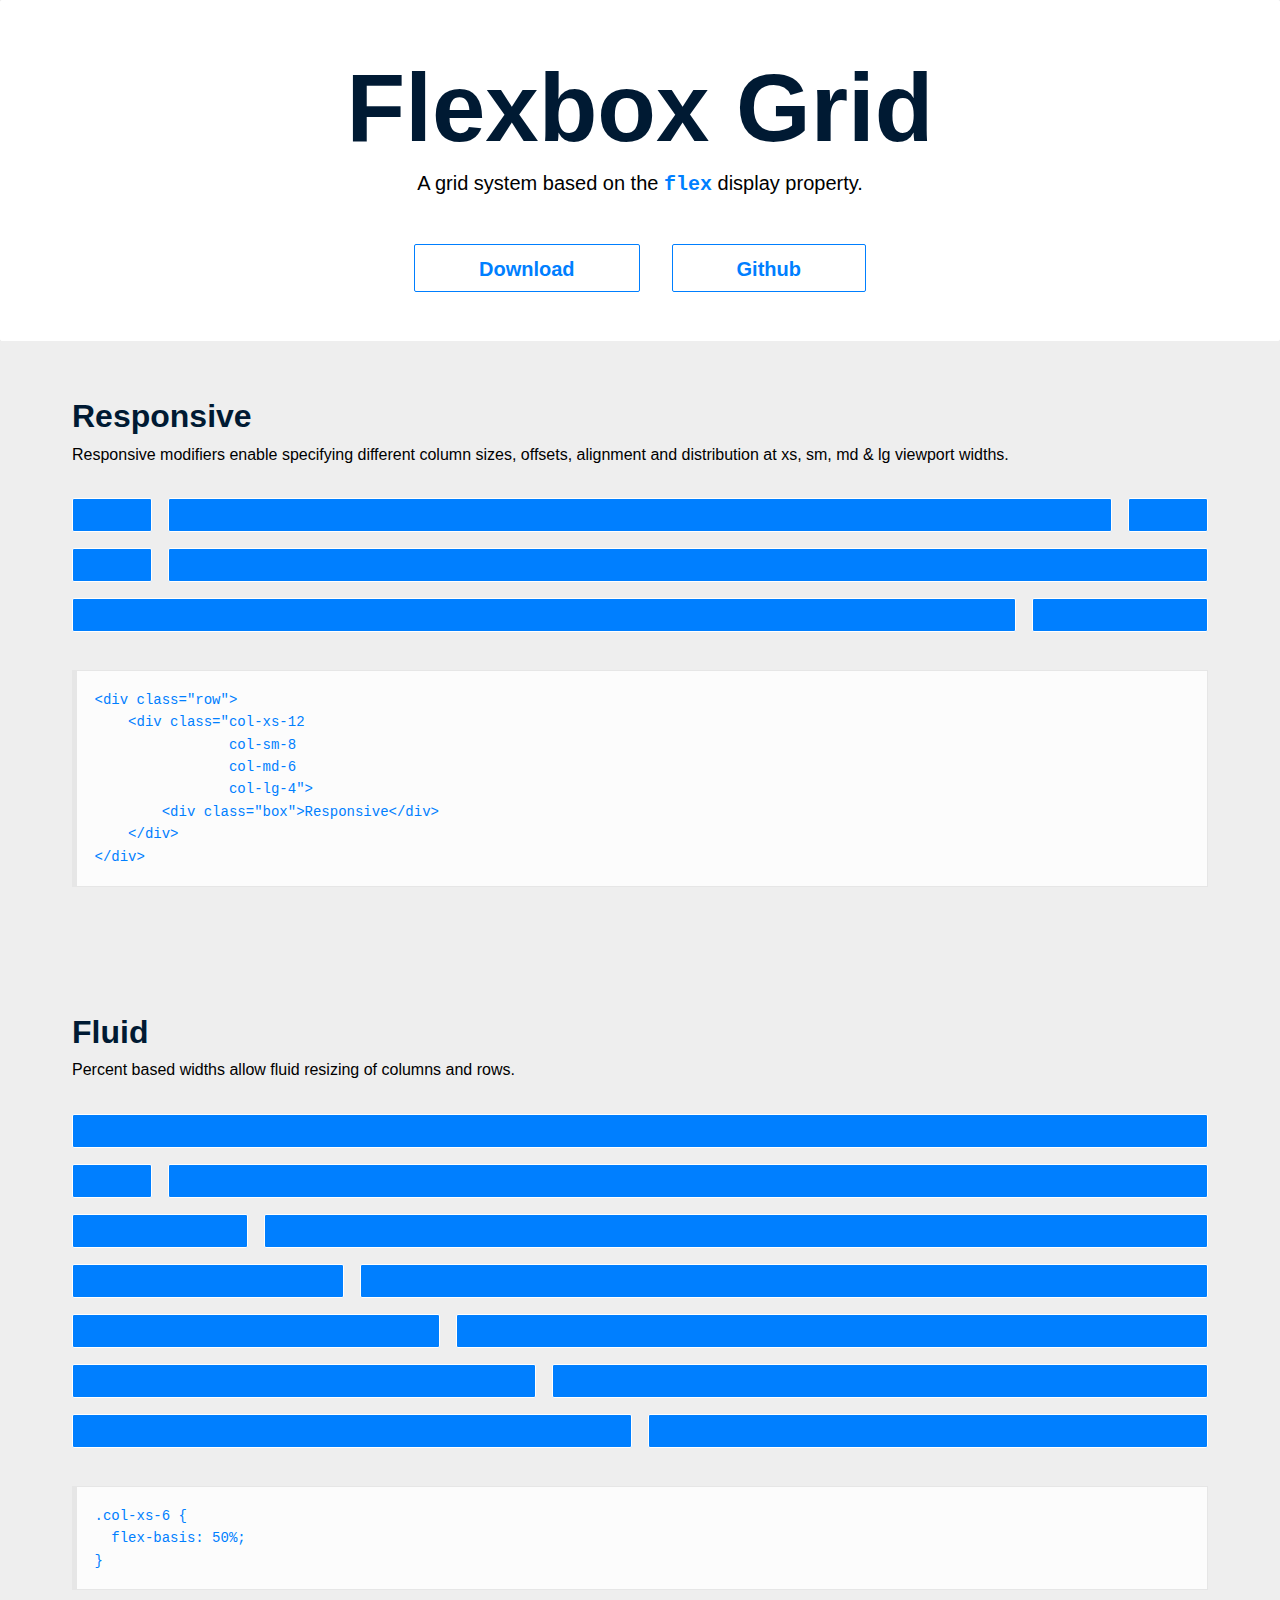
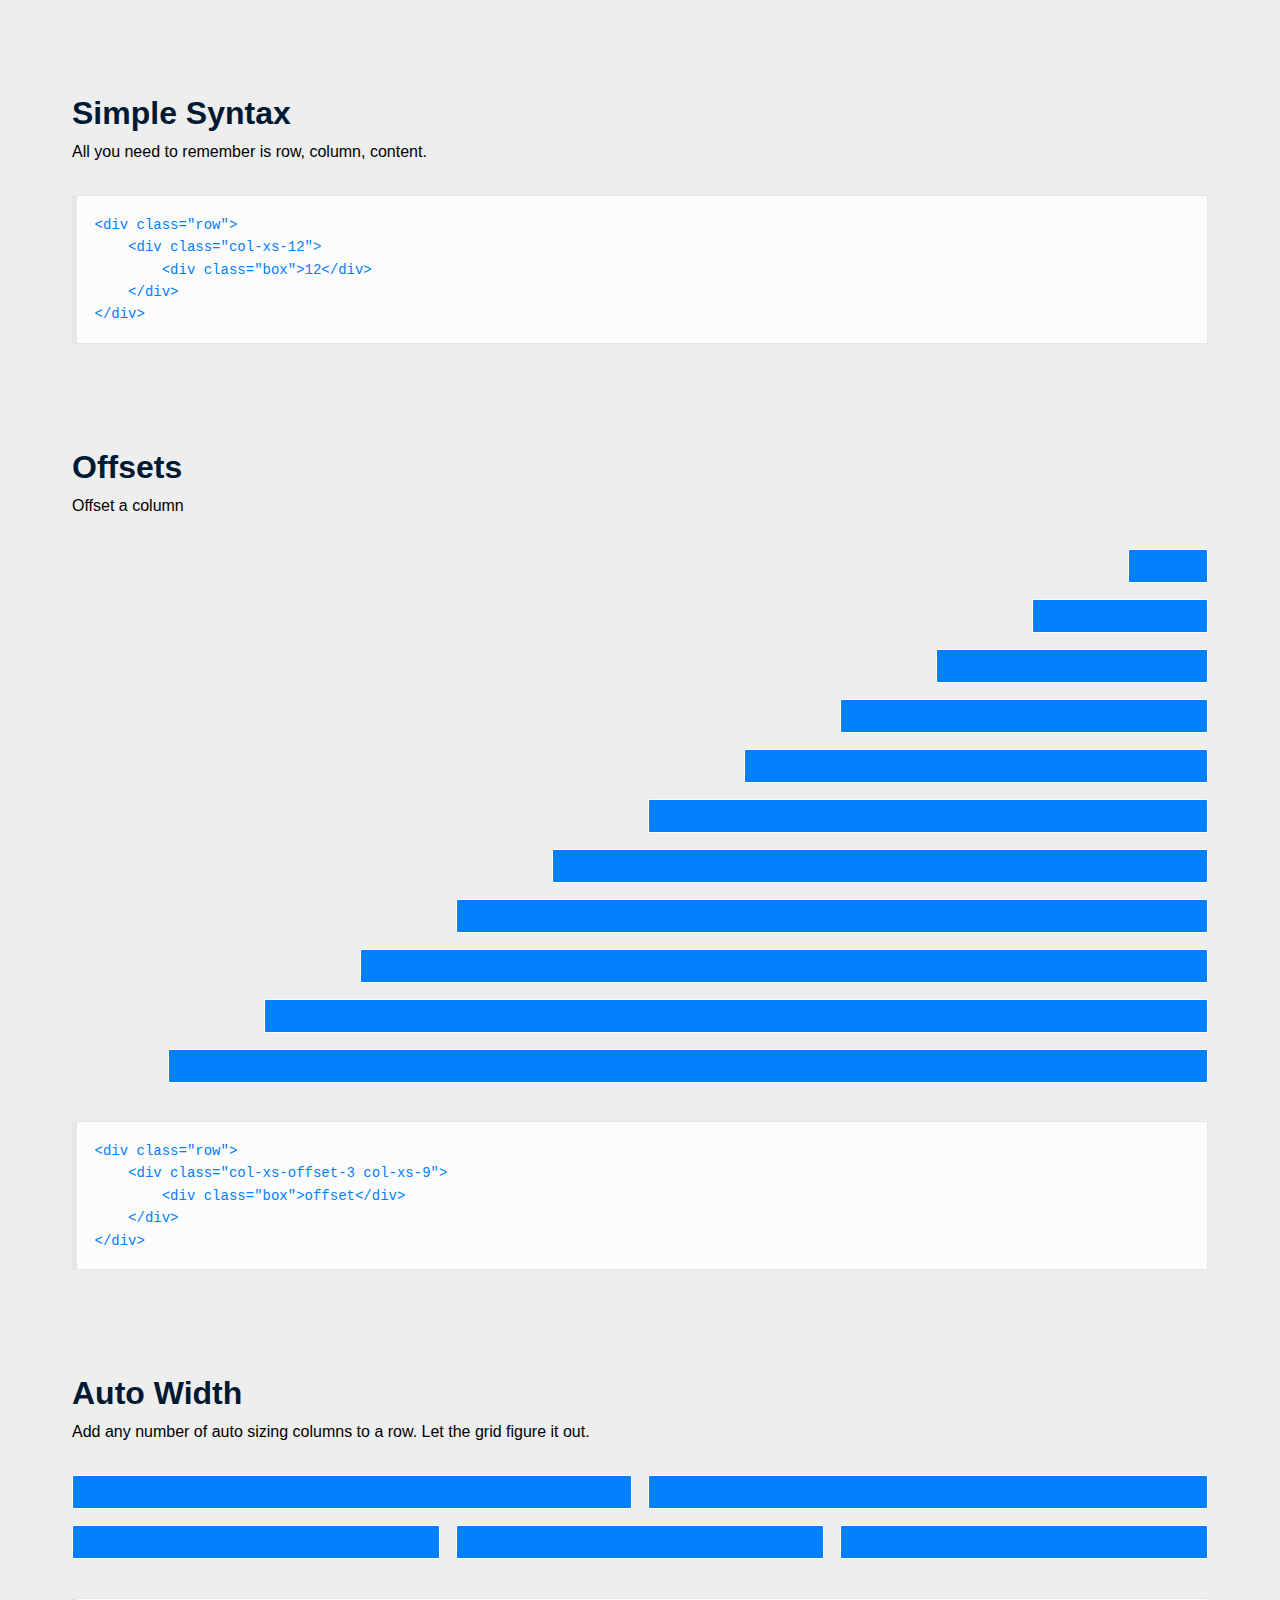
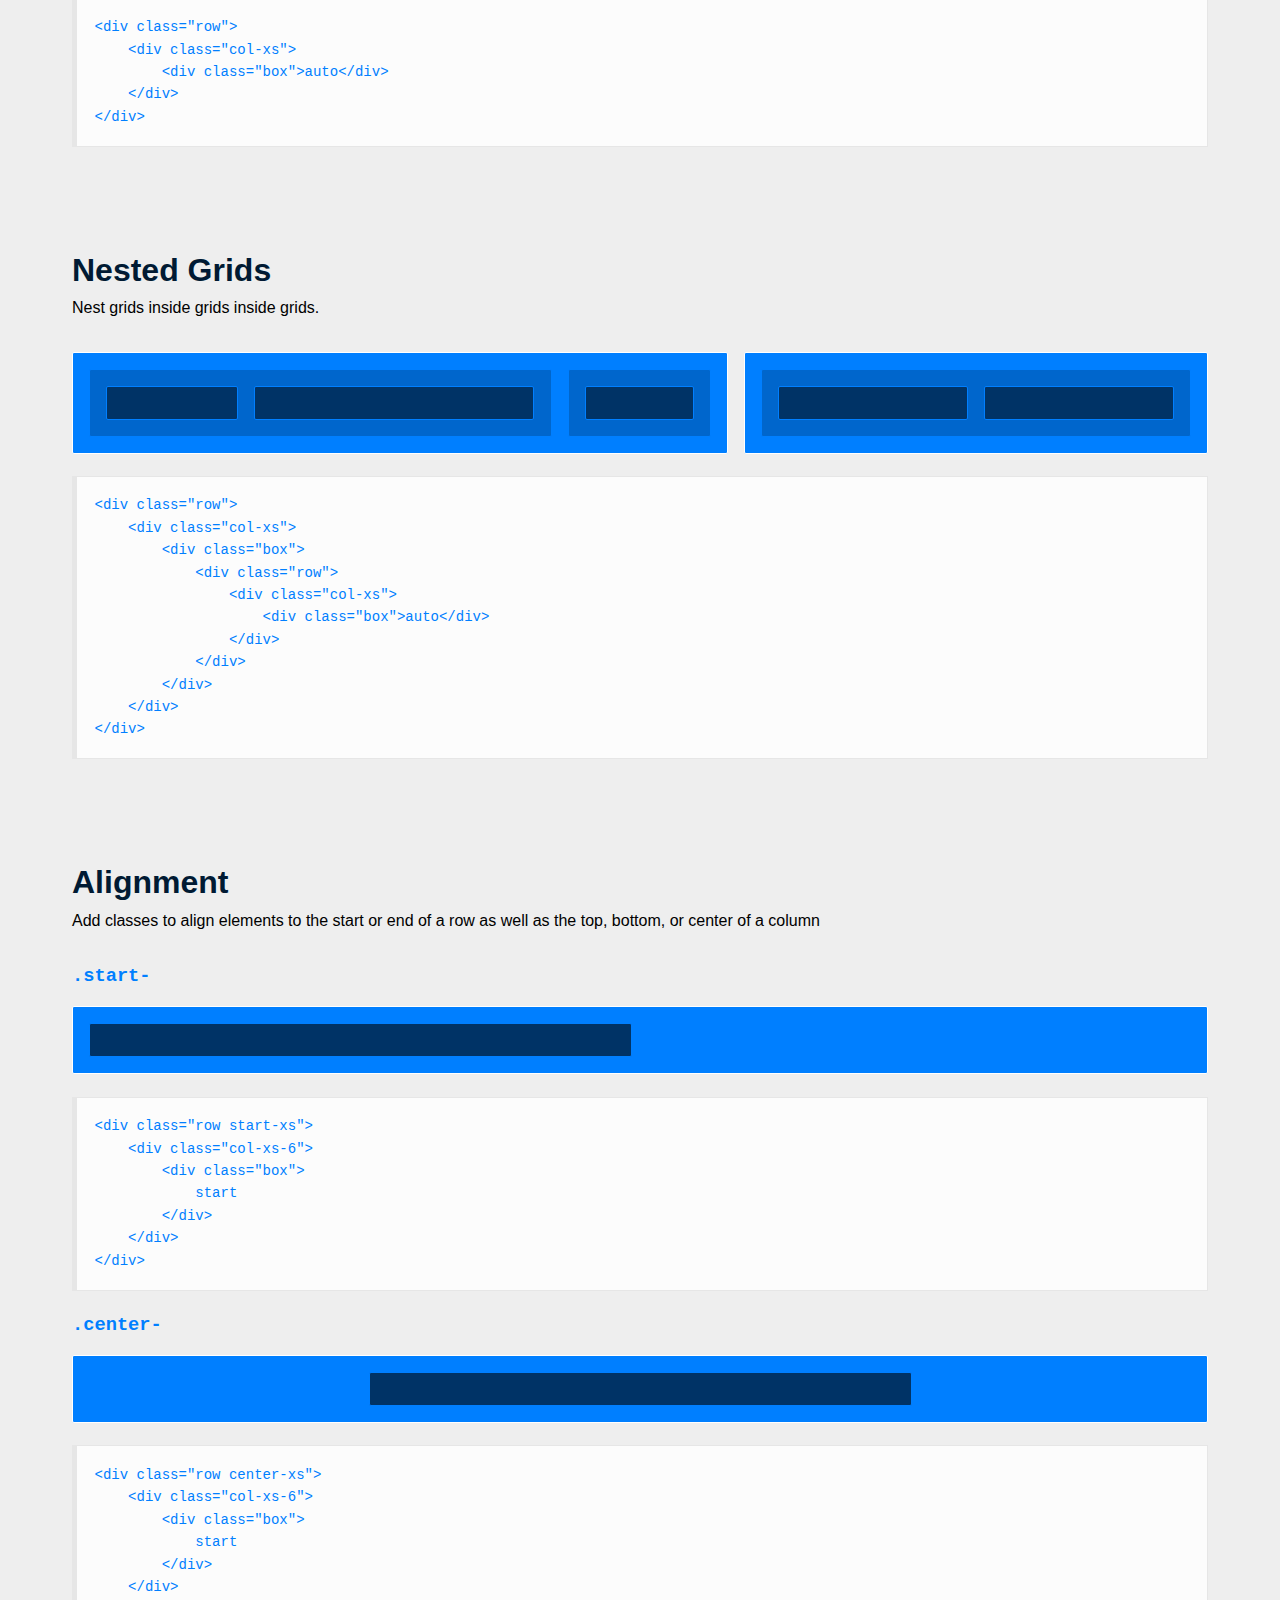
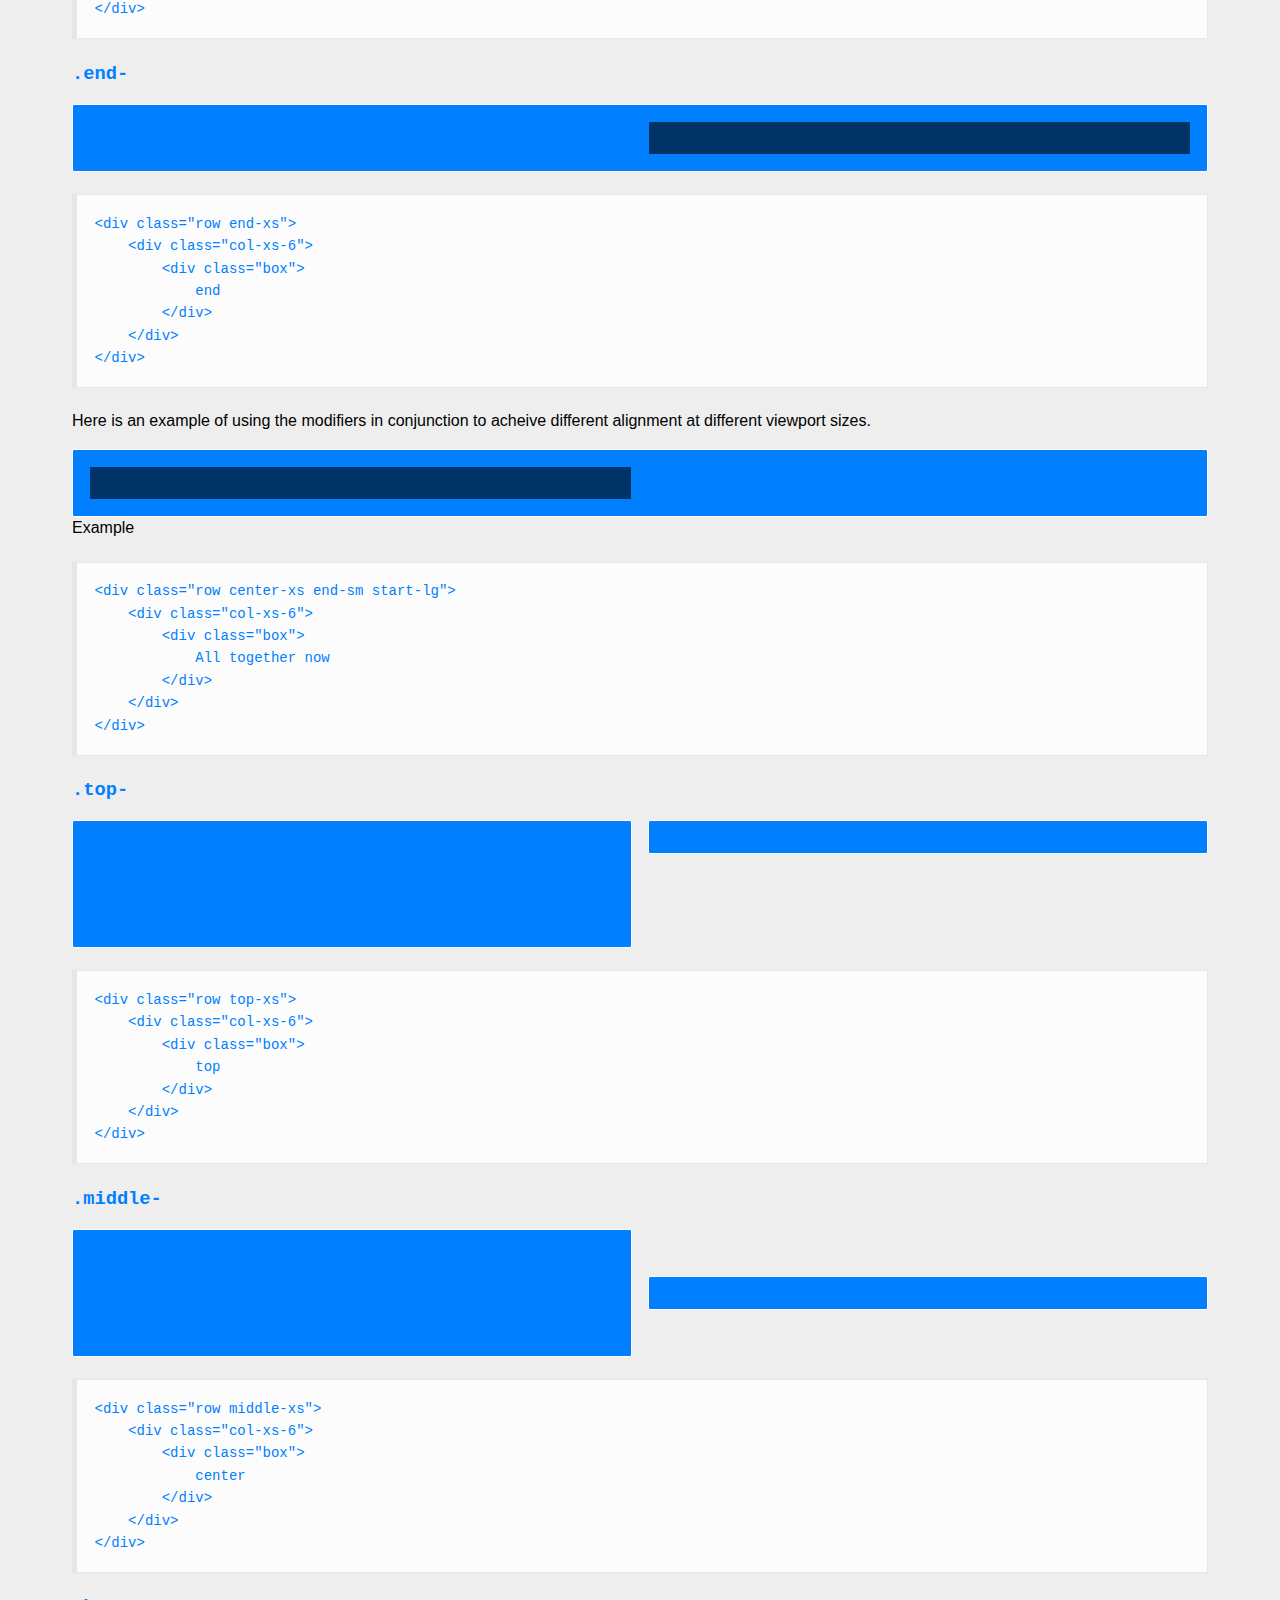
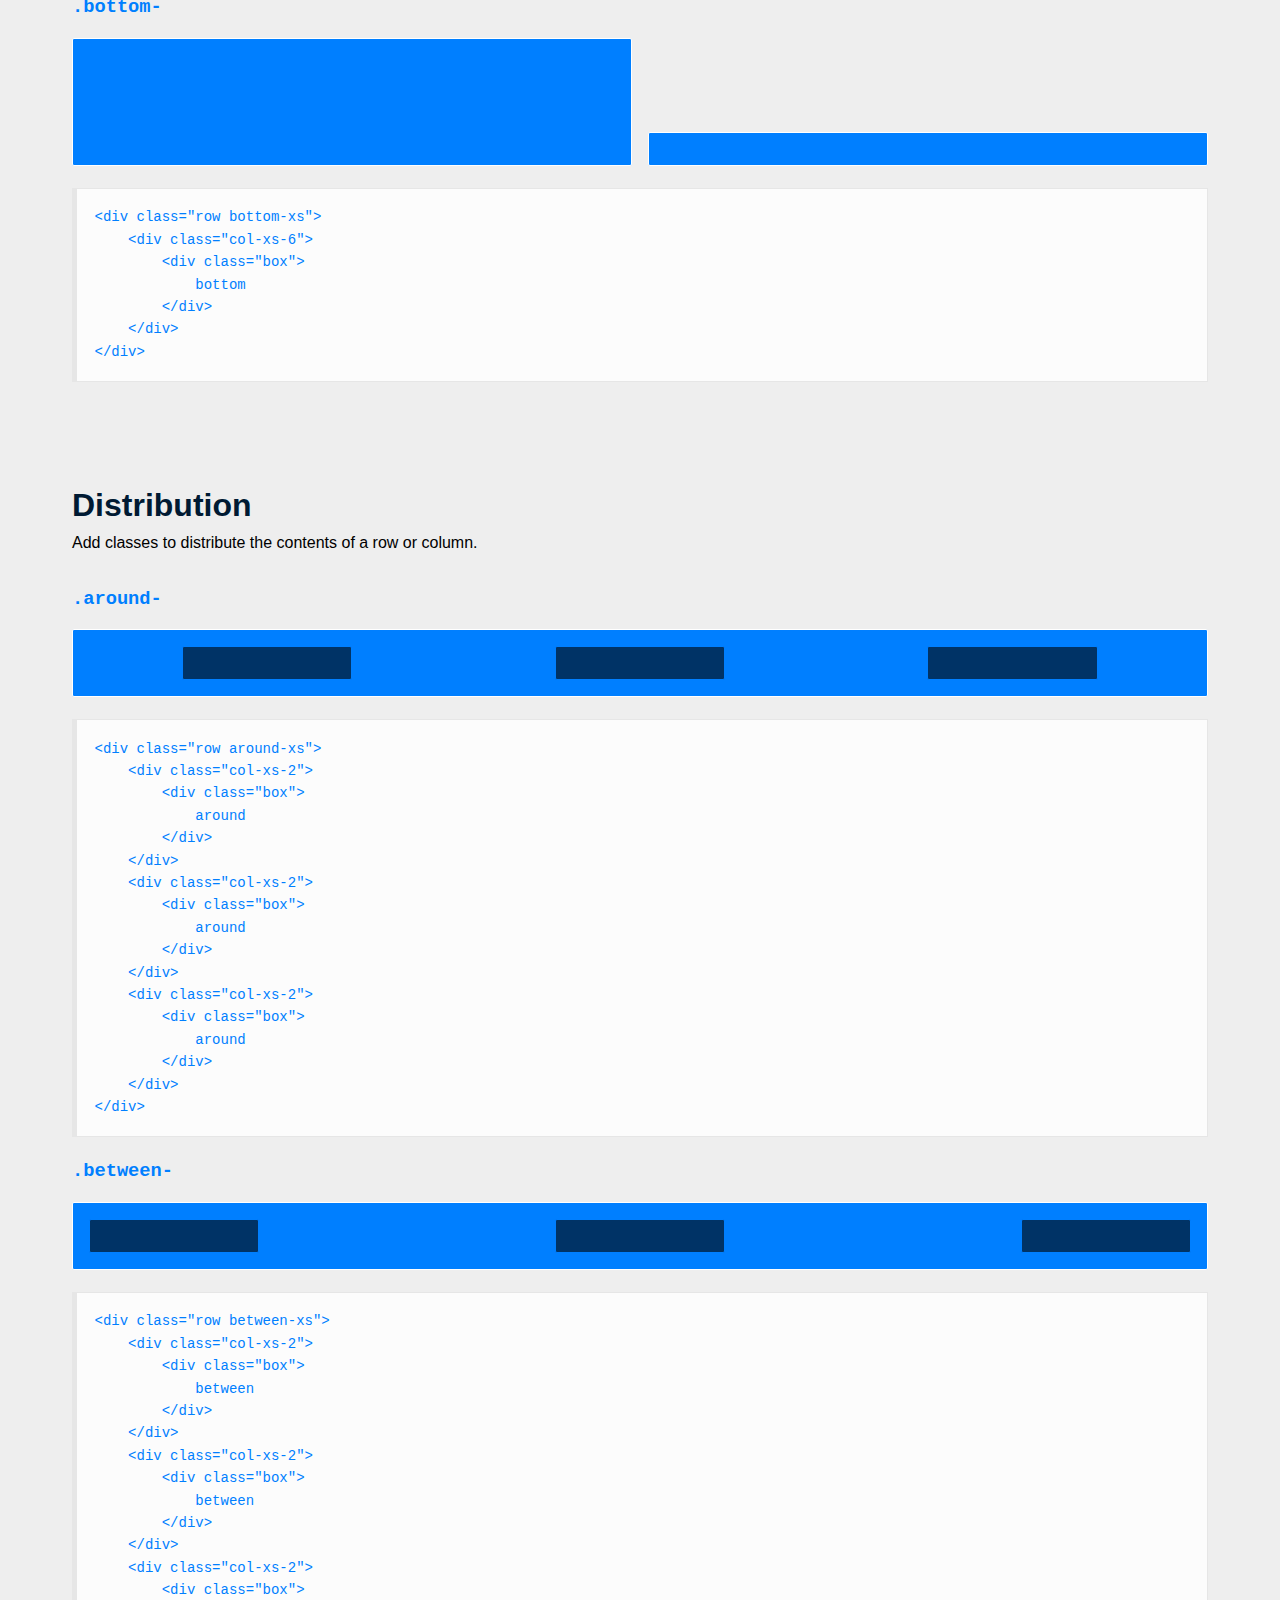
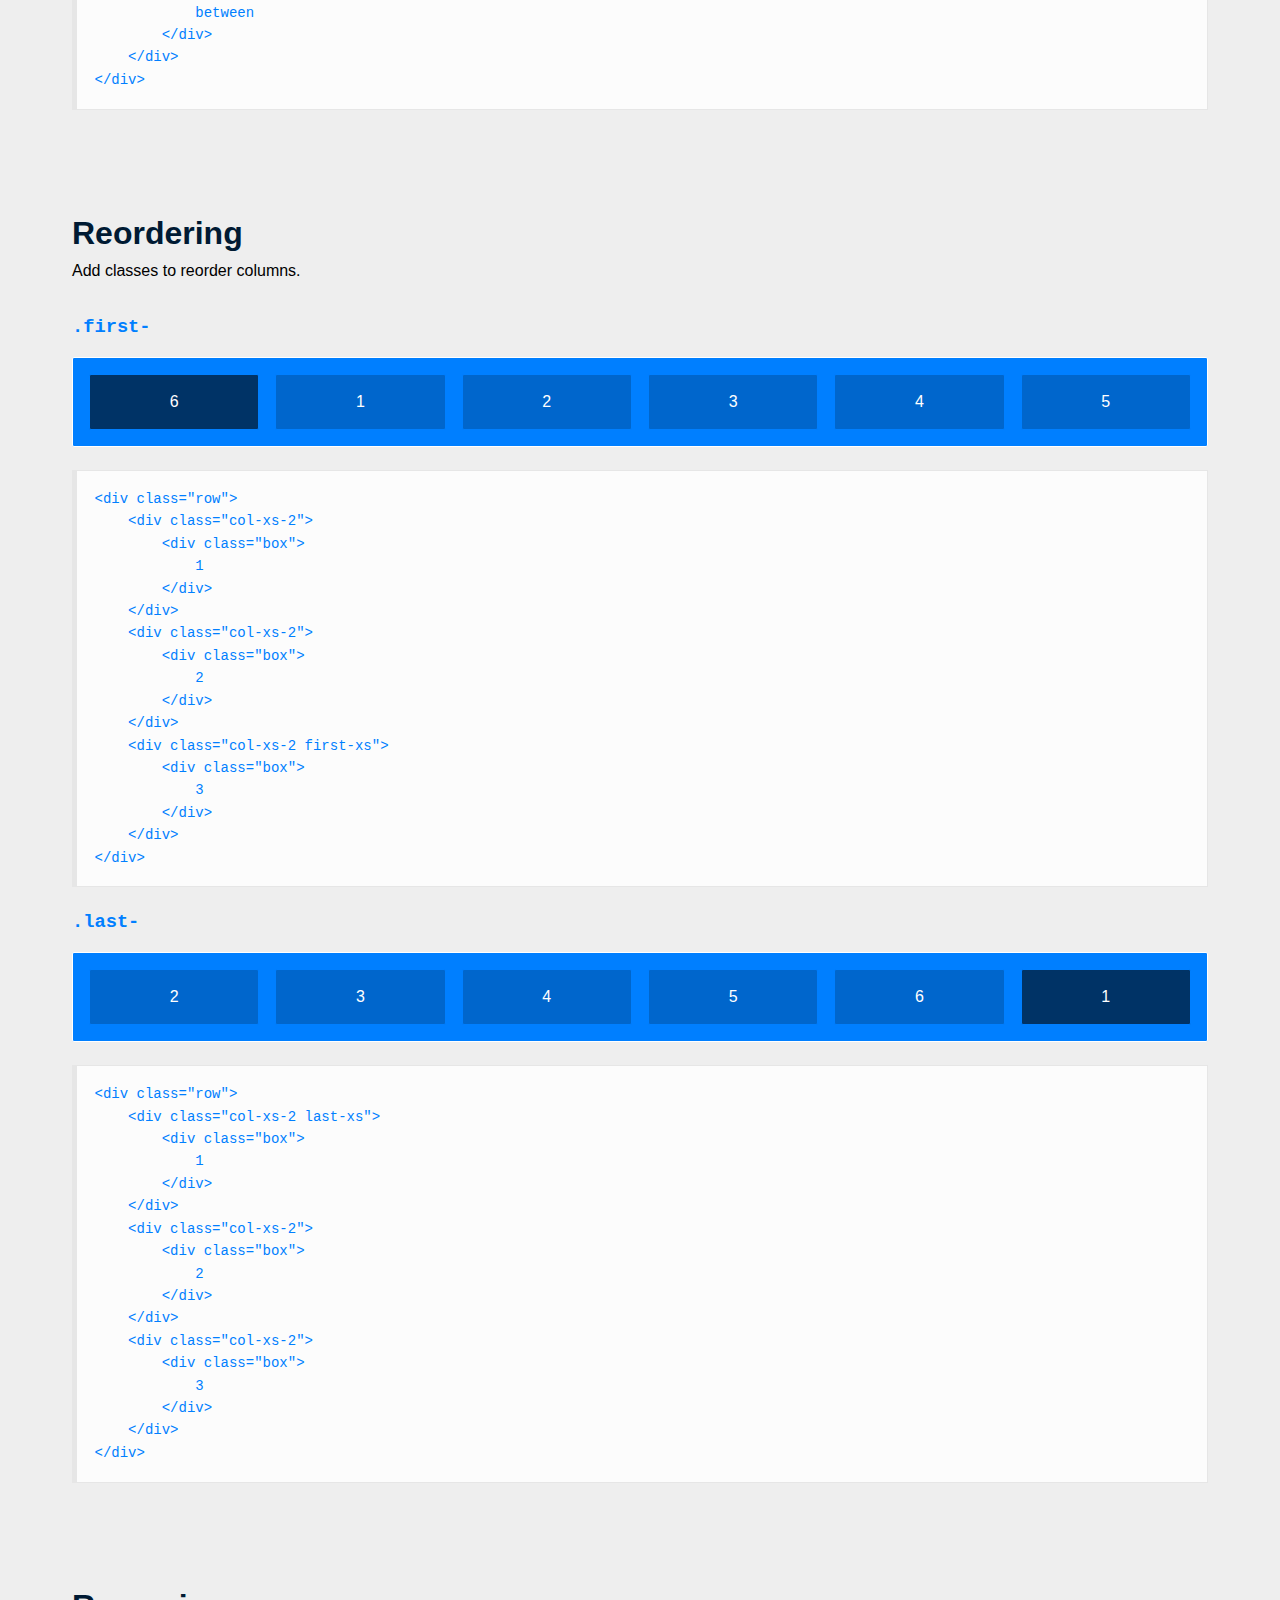
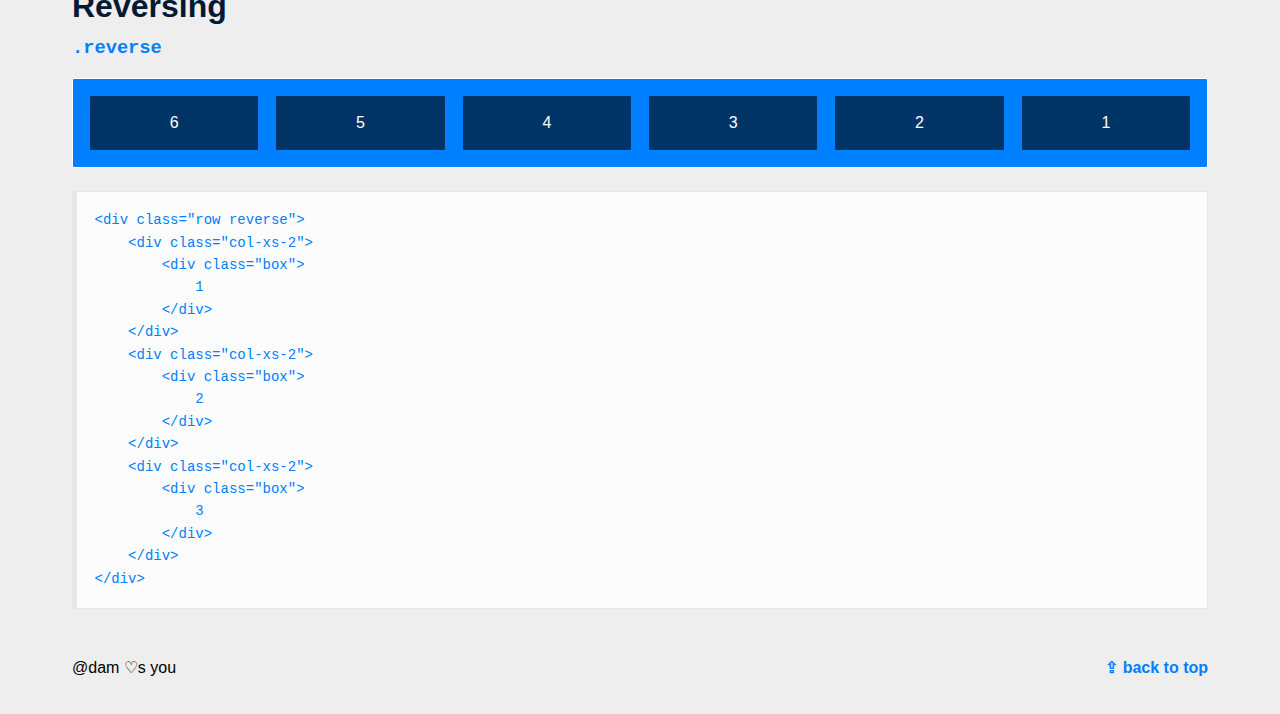
<file: flexboxgrid/index.html>
<!DOCTYPE HTML><html><head><meta charset="utf-8"><meta http-equiv="X-UA-Compatible" content="IE=edge"><title>Flexbox Grid</title><meta name="viewport" content="width=device-width, initial-scale=1"><style>/*! normalize.css v2.1.3 | MIT License | git.io/normalize */article,aside,details,figcaption,figure,footer,header,hgroup,main,nav,section,summary{display:block}audio,canvas,video{display:inline-block}audio:not([controls]){display:none;height:0}[hidden],template{display:none}html{font-family:sans-serif;-ms-text-size-adjust:100%;-webkit-text-size-adjust:100%}a{background:0 0}a:focus{outline:thin dotted}a:active,a:hover{outline:0}h1{font-size:2em;margin:.67em 0}abbr[title]{border-bottom:1px dotted}b,strong{font-weight:700}dfn{font-style:italic}hr{-moz-box-sizing:content-box;box-sizing:content-box;height:0}mark{background:#ff0;color:#000}code,kbd,pre,samp{font-family:monospace,serif;font-size:1em}q{quotes:"\201C" "\201D" "\2018" "\2019"}small{font-size:80%}sub,sup{font-size:75%;line-height:0;position:relative;vertical-align:baseline}sup{top:-.5em}sub{bottom:-.25em}img{border:0}svg:not(:root){overflow:hidden}figure{margin:0}fieldset{border:1px solid silver;margin:0 2px;padding:.35em .625em .75em}legend{border:0;padding:0}button,input,select,textarea{font-family:inherit;font-size:100%;margin:0}button,input{line-height:normal}button,select{text-transform:none}button,html input[type=button],input[type=reset],input[type=submit]{-webkit-appearance:button;cursor:pointer}button[disabled],html input[disabled]{cursor:default}input[type=checkbox],input[type=radio]{box-sizing:border-box;padding:0}input[type=search]{-webkit-appearance:textfield;-moz-box-sizing:content-box;-webkit-box-sizing:content-box;box-sizing:content-box}input[type=search]::-webkit-search-cancel-button,input[type=search]::-webkit-search-decoration{-webkit-appearance:none}button::-moz-focus-inner,input::-moz-focus-inner{border:0;padding:0}textarea{overflow:auto;vertical-align:top}table{border-collapse:collapse;border-spacing:0}body{box-sizing:border-box;padding:0;margin:0;font-size:18px;font-family:HelveticaNeue-Light,"Helvetica Neue Light","Helvetica Neue",Helvetica,Arial,"Lucida Grande",sans-serif;font-weight:400;background:#EEE;line-height:1.4rem}h1,h2,h3,h4,h5,h6{font-family:Gibson,HelveticaNeue-Light,"Helvetica Neue Light","Helvetica Neue",Helvetica,Arial,"Lucida Grande",sans-serif;color:#001A33}h2{font-size:2rem;margin:1rem 0}:focus{outline-color:transparent;outline-style:none}h2+p{margin:0 0 2rem}a{text-decoration:none;color:#007FFF;padding:0 0 .2rem;font-weight:700}a:hover{color:#007FFF}pre{overflow-x:auto;padding:1.25em;border:1px solid #e6e6e6;border-left-width:5px;margin:1.6em 0;font-size:.875em;background:#fcfcfc;white-space:pre;word-wrap:normal}code{color:#007FFF}.layout{display:flex;min-height:100vh;flex-direction:column}.page-nav{box-sizing:border-box;position:fixed;padding:.5rem;width:100%;background:0 0}.page{z-index:0;background:#EEE}.wrap{box-sizing:border-box;max-width:1200px;margin:0 auto}.page-section{padding-top:3rem;margin-bottom:3rem}.page-features{width:100%;background:#001a33;overflow:scroll}.menu-button{position:fixed;top:.75rem;right:.75rem;z-index:1;box-sizing:border-box;padding:.45rem;height:3rem;width:3rem;background:#FFF;border:1px solid transparent;user-select:none}.menu-button:hover{border:1px solid #007FFF;border-radius:2px}.menu-button:active{background:#EEE;border:1px solid transparent}.open{transform:translate3d(-15rem,0,0)}.menu-button-icon{width:2rem;height:2rem}.hero{box-sizing:border-box;padding:2rem;background:#FFF;border:1px solid #FFF;border-radius:2px}.hero-headline{font-size:3rem;white-space:nowrap;margin-bottom:0}.hero-copy{font-size:1rem;margin-bottom:0;padding:0 2rem;text-align:center}.slide-menu{display:block;position:fixed;overflow:auto;top:0;right:0;bottom:0;height:100%;width:250px}.menu{box-sizing:border-box;padding-bottom:5rem;background:#001a33}.menu-header{box-sizing:border-box;padding:3rem 3rem 0;color:#eee}.menu-list{margin:0;padding:0;list-style:none}.menu-list-item{height:3rem;line-height:3rem;font-size:1rem;color:#007FFF;background:0 0;transition:all .2s ease-in}.menu-link{box-sizing:border-box;padding-left:3rem;display:block;color:#007FFF;transition:color .2s ease-in}.menu-link:hover{color:#3298ff;border-bottom:0}.link-top{align-self:flex-end}.button{position:relative;display:inline-block;box-sizing:border-box;min-width:11rem;padding:0 4rem;margin:1rem;height:3rem;line-height:3rem;border:1px solid #007FFF;border-radius:2px;color:#007FFF;font-size:1.25rem;transition:background-color,.15s}.button:hover{background:#39F;border-color:#39F;color:#FFF;text-shadow:0 1px #007FFF}.button:active{background:#007FFF;color:#FFF;border-top:2px solid #06C}.box,.box-first,.box-large,.box-nested,.box-row{position:relative;box-sizing:border-box;min-height:1rem;margin-bottom:0;background:#007FFF;border:1px solid #FFF;border-radius:2px;overflow:hidden;text-align:center;color:#fff}.box-row{margin-bottom:1rem}.box-first{background:#06C;border-color:#007FFF}.box-nested{background:#036;border-color:#007FFF}.box-large{height:8rem}.box-container{box-sizing:border-box;padding:.5rem}.page-footer{box-sizing:border-box;padding-bottom:3rem}.tag{color:#000;font-weight:400}.end{text-align:end}.invisible-xs{display:none;visibility:hidden}.visible-xs{display:block;visibility:visible}@media only screen and (min-width:48rem){body{font-size:16px}.slide-menu{width:25%}.open{transform:translate3d(0,0,0)}.hero-headline{font-size:6rem;margin-bottom:2rem}.hero-copy{font-size:1.25rem;margin-bottom:2rem}.box,.box-first,.box-large,.box-nested,.box-row{padding:1rem}.invisible-md{display:none;visibility:hidden}.visible-md{display:block;visibility:visible}}.container,.container-fluid{margin-right:auto;margin-left:auto}.container-fluid{padding-right:2rem;padding-left:2rem}.row{box-sizing:border-box;display:-webkit-box;display:-ms-flexbox;display:flex;-webkit-box-flex:0;-ms-flex:0 1 auto;flex:0 1 auto;-webkit-box-orient:horizontal;-webkit-box-direction:normal;-ms-flex-direction:row;flex-direction:row;-ms-flex-wrap:wrap;flex-wrap:wrap;margin-right:-.5rem;margin-left:-.5rem}.row.reverse{-webkit-box-orient:horizontal;-webkit-box-direction:reverse;-ms-flex-direction:row-reverse;flex-direction:row-reverse}.col.reverse{-webkit-box-orient:vertical;-webkit-box-direction:reverse;-ms-flex-direction:column-reverse;flex-direction:column-reverse}.col-xs,.col-xs-1,.col-xs-10,.col-xs-11,.col-xs-12,.col-xs-2,.col-xs-3,.col-xs-4,.col-xs-5,.col-xs-6,.col-xs-7,.col-xs-8,.col-xs-9,.col-xs-offset-0,.col-xs-offset-1,.col-xs-offset-10,.col-xs-offset-11,.col-xs-offset-12,.col-xs-offset-2,.col-xs-offset-3,.col-xs-offset-4,.col-xs-offset-5,.col-xs-offset-6,.col-xs-offset-7,.col-xs-offset-8,.col-xs-offset-9{box-sizing:border-box;-webkit-box-flex:0;-ms-flex:0 0 auto;flex:0 0 auto;padding-right:.5rem;padding-left:.5rem}.col-xs{-webkit-box-flex:1;-ms-flex-positive:1;flex-grow:1;-ms-flex-preferred-size:0;flex-basis:0;max-width:100%}.col-xs-1{-ms-flex-preferred-size:8.33333333%;flex-basis:8.33333333%;max-width:8.33333333%}.col-xs-2{-ms-flex-preferred-size:16.66666667%;flex-basis:16.66666667%;max-width:16.66666667%}.col-xs-3{-ms-flex-preferred-size:25%;flex-basis:25%;max-width:25%}.col-xs-4{-ms-flex-preferred-size:33.33333333%;flex-basis:33.33333333%;max-width:33.33333333%}.col-xs-5{-ms-flex-preferred-size:41.66666667%;flex-basis:41.66666667%;max-width:41.66666667%}.col-xs-6{-ms-flex-preferred-size:50%;flex-basis:50%;max-width:50%}.col-xs-7{-ms-flex-preferred-size:58.33333333%;flex-basis:58.33333333%;max-width:58.33333333%}.col-xs-8{-ms-flex-preferred-size:66.66666667%;flex-basis:66.66666667%;max-width:66.66666667%}.col-xs-9{-ms-flex-preferred-size:75%;flex-basis:75%;max-width:75%}.col-xs-10{-ms-flex-preferred-size:83.33333333%;flex-basis:83.33333333%;max-width:83.33333333%}.col-xs-11{-ms-flex-preferred-size:91.66666667%;flex-basis:91.66666667%;max-width:91.66666667%}.col-xs-12{-ms-flex-preferred-size:100%;flex-basis:100%;max-width:100%}.col-xs-offset-0{margin-left:0}.col-xs-offset-1{margin-left:8.33333333%}.col-xs-offset-2{margin-left:16.66666667%}.col-xs-offset-3{margin-left:25%}.col-xs-offset-4{margin-left:33.33333333%}.col-xs-offset-5{margin-left:41.66666667%}.col-xs-offset-6{margin-left:50%}.col-xs-offset-7{margin-left:58.33333333%}.col-xs-offset-8{margin-left:66.66666667%}.col-xs-offset-9{margin-left:75%}.col-xs-offset-10{margin-left:83.33333333%}.col-xs-offset-11{margin-left:91.66666667%}.start-xs{-webkit-box-pack:start;-ms-flex-pack:start;justify-content:flex-start;text-align:start}.center-xs{-webkit-box-pack:center;-ms-flex-pack:center;justify-content:center;text-align:center}.end-xs{-webkit-box-pack:end;-ms-flex-pack:end;justify-content:flex-end;text-align:end}.top-xs{-webkit-box-align:start;-ms-flex-align:start;align-items:flex-start}.middle-xs{-webkit-box-align:center;-ms-flex-align:center;align-items:center}.bottom-xs{-webkit-box-align:end;-ms-flex-align:end;align-items:flex-end}.around-xs{-ms-flex-pack:distribute;justify-content:space-around}.between-xs{-webkit-box-pack:justify;-ms-flex-pack:justify;justify-content:space-between}.first-xs{-webkit-box-ordinal-group:0;-ms-flex-order:-1;order:-1}.last-xs{-webkit-box-ordinal-group:2;-ms-flex-order:1;order:1}@media only screen and (min-width:48em){.container{width:49rem}.col-sm,.col-sm-1,.col-sm-10,.col-sm-11,.col-sm-12,.col-sm-2,.col-sm-3,.col-sm-4,.col-sm-5,.col-sm-6,.col-sm-7,.col-sm-8,.col-sm-9,.col-sm-offset-0,.col-sm-offset-1,.col-sm-offset-10,.col-sm-offset-11,.col-sm-offset-12,.col-sm-offset-2,.col-sm-offset-3,.col-sm-offset-4,.col-sm-offset-5,.col-sm-offset-6,.col-sm-offset-7,.col-sm-offset-8,.col-sm-offset-9{box-sizing:border-box;-webkit-box-flex:0;-ms-flex:0 0 auto;flex:0 0 auto;padding-right:.5rem;padding-left:.5rem}.col-sm{-webkit-box-flex:1;-ms-flex-positive:1;flex-grow:1;-ms-flex-preferred-size:0;flex-basis:0;max-width:100%}.col-sm-1{-ms-flex-preferred-size:8.33333333%;flex-basis:8.33333333%;max-width:8.33333333%}.col-sm-2{-ms-flex-preferred-size:16.66666667%;flex-basis:16.66666667%;max-width:16.66666667%}.col-sm-3{-ms-flex-preferred-size:25%;flex-basis:25%;max-width:25%}.col-sm-4{-ms-flex-preferred-size:33.33333333%;flex-basis:33.33333333%;max-width:33.33333333%}.col-sm-5{-ms-flex-preferred-size:41.66666667%;flex-basis:41.66666667%;max-width:41.66666667%}.col-sm-6{-ms-flex-preferred-size:50%;flex-basis:50%;max-width:50%}.col-sm-7{-ms-flex-preferred-size:58.33333333%;flex-basis:58.33333333%;max-width:58.33333333%}.col-sm-8{-ms-flex-preferred-size:66.66666667%;flex-basis:66.66666667%;max-width:66.66666667%}.col-sm-9{-ms-flex-preferred-size:75%;flex-basis:75%;max-width:75%}.col-sm-10{-ms-flex-preferred-size:83.33333333%;flex-basis:83.33333333%;max-width:83.33333333%}.col-sm-11{-ms-flex-preferred-size:91.66666667%;flex-basis:91.66666667%;max-width:91.66666667%}.col-sm-12{-ms-flex-preferred-size:100%;flex-basis:100%;max-width:100%}.col-sm-offset-0{margin-left:0}.col-sm-offset-1{margin-left:8.33333333%}.col-sm-offset-2{margin-left:16.66666667%}.col-sm-offset-3{margin-left:25%}.col-sm-offset-4{margin-left:33.33333333%}.col-sm-offset-5{margin-left:41.66666667%}.col-sm-offset-6{margin-left:50%}.col-sm-offset-7{margin-left:58.33333333%}.col-sm-offset-8{margin-left:66.66666667%}.col-sm-offset-9{margin-left:75%}.col-sm-offset-10{margin-left:83.33333333%}.col-sm-offset-11{margin-left:91.66666667%}.start-sm{-webkit-box-pack:start;-ms-flex-pack:start;justify-content:flex-start;text-align:start}.center-sm{-webkit-box-pack:center;-ms-flex-pack:center;justify-content:center;text-align:center}.end-sm{-webkit-box-pack:end;-ms-flex-pack:end;justify-content:flex-end;text-align:end}.top-sm{-webkit-box-align:start;-ms-flex-align:start;align-items:flex-start}.middle-sm{-webkit-box-align:center;-ms-flex-align:center;align-items:center}.bottom-sm{-webkit-box-align:end;-ms-flex-align:end;align-items:flex-end}.around-sm{-ms-flex-pack:distribute;justify-content:space-around}.between-sm{-webkit-box-pack:justify;-ms-flex-pack:justify;justify-content:space-between}.first-sm{-webkit-box-ordinal-group:0;-ms-flex-order:-1;order:-1}.last-sm{-webkit-box-ordinal-group:2;-ms-flex-order:1;order:1}}@media only screen and (min-width:64em){.container{width:65rem}.col-md,.col-md-1,.col-md-10,.col-md-11,.col-md-12,.col-md-2,.col-md-3,.col-md-4,.col-md-5,.col-md-6,.col-md-7,.col-md-8,.col-md-9,.col-md-offset-0,.col-md-offset-1,.col-md-offset-10,.col-md-offset-11,.col-md-offset-12,.col-md-offset-2,.col-md-offset-3,.col-md-offset-4,.col-md-offset-5,.col-md-offset-6,.col-md-offset-7,.col-md-offset-8,.col-md-offset-9{box-sizing:border-box;-webkit-box-flex:0;-ms-flex:0 0 auto;flex:0 0 auto;padding-right:.5rem;padding-left:.5rem}.col-md{-webkit-box-flex:1;-ms-flex-positive:1;flex-grow:1;-ms-flex-preferred-size:0;flex-basis:0;max-width:100%}.col-md-1{-ms-flex-preferred-size:8.33333333%;flex-basis:8.33333333%;max-width:8.33333333%}.col-md-2{-ms-flex-preferred-size:16.66666667%;flex-basis:16.66666667%;max-width:16.66666667%}.col-md-3{-ms-flex-preferred-size:25%;flex-basis:25%;max-width:25%}.col-md-4{-ms-flex-preferred-size:33.33333333%;flex-basis:33.33333333%;max-width:33.33333333%}.col-md-5{-ms-flex-preferred-size:41.66666667%;flex-basis:41.66666667%;max-width:41.66666667%}.col-md-6{-ms-flex-preferred-size:50%;flex-basis:50%;max-width:50%}.col-md-7{-ms-flex-preferred-size:58.33333333%;flex-basis:58.33333333%;max-width:58.33333333%}.col-md-8{-ms-flex-preferred-size:66.66666667%;flex-basis:66.66666667%;max-width:66.66666667%}.col-md-9{-ms-flex-preferred-size:75%;flex-basis:75%;max-width:75%}.col-md-10{-ms-flex-preferred-size:83.33333333%;flex-basis:83.33333333%;max-width:83.33333333%}.col-md-11{-ms-flex-preferred-size:91.66666667%;flex-basis:91.66666667%;max-width:91.66666667%}.col-md-12{-ms-flex-preferred-size:100%;flex-basis:100%;max-width:100%}.col-md-offset-0{margin-left:0}.col-md-offset-1{margin-left:8.33333333%}.col-md-offset-2{margin-left:16.66666667%}.col-md-offset-3{margin-left:25%}.col-md-offset-4{margin-left:33.33333333%}.col-md-offset-5{margin-left:41.66666667%}.col-md-offset-6{margin-left:50%}.col-md-offset-7{margin-left:58.33333333%}.col-md-offset-8{margin-left:66.66666667%}.col-md-offset-9{margin-left:75%}.col-md-offset-10{margin-left:83.33333333%}.col-md-offset-11{margin-left:91.66666667%}.start-md{-webkit-box-pack:start;-ms-flex-pack:start;justify-content:flex-start;text-align:start}.center-md{-webkit-box-pack:center;-ms-flex-pack:center;justify-content:center;text-align:center}.end-md{-webkit-box-pack:end;-ms-flex-pack:end;justify-content:flex-end;text-align:end}.top-md{-webkit-box-align:start;-ms-flex-align:start;align-items:flex-start}.middle-md{-webkit-box-align:center;-ms-flex-align:center;align-items:center}.bottom-md{-webkit-box-align:end;-ms-flex-align:end;align-items:flex-end}.around-md{-ms-flex-pack:distribute;justify-content:space-around}.between-md{-webkit-box-pack:justify;-ms-flex-pack:justify;justify-content:space-between}.first-md{-webkit-box-ordinal-group:0;-ms-flex-order:-1;order:-1}.last-md{-webkit-box-ordinal-group:2;-ms-flex-order:1;order:1}}@media only screen and (min-width:75em){.container{width:76rem}.col-lg,.col-lg-1,.col-lg-10,.col-lg-11,.col-lg-12,.col-lg-2,.col-lg-3,.col-lg-4,.col-lg-5,.col-lg-6,.col-lg-7,.col-lg-8,.col-lg-9,.col-lg-offset-0,.col-lg-offset-1,.col-lg-offset-10,.col-lg-offset-11,.col-lg-offset-12,.col-lg-offset-2,.col-lg-offset-3,.col-lg-offset-4,.col-lg-offset-5,.col-lg-offset-6,.col-lg-offset-7,.col-lg-offset-8,.col-lg-offset-9{box-sizing:border-box;-webkit-box-flex:0;-ms-flex:0 0 auto;flex:0 0 auto;padding-right:.5rem;padding-left:.5rem}.col-lg{-webkit-box-flex:1;-ms-flex-positive:1;flex-grow:1;-ms-flex-preferred-size:0;flex-basis:0;max-width:100%}.col-lg-1{-ms-flex-preferred-size:8.33333333%;flex-basis:8.33333333%;max-width:8.33333333%}.col-lg-2{-ms-flex-preferred-size:16.66666667%;flex-basis:16.66666667%;max-width:16.66666667%}.col-lg-3{-ms-flex-preferred-size:25%;flex-basis:25%;max-width:25%}.col-lg-4{-ms-flex-preferred-size:33.33333333%;flex-basis:33.33333333%;max-width:33.33333333%}.col-lg-5{-ms-flex-preferred-size:41.66666667%;flex-basis:41.66666667%;max-width:41.66666667%}.col-lg-6{-ms-flex-preferred-size:50%;flex-basis:50%;max-width:50%}.col-lg-7{-ms-flex-preferred-size:58.33333333%;flex-basis:58.33333333%;max-width:58.33333333%}.col-lg-8{-ms-flex-preferred-size:66.66666667%;flex-basis:66.66666667%;max-width:66.66666667%}.col-lg-9{-ms-flex-preferred-size:75%;flex-basis:75%;max-width:75%}.col-lg-10{-ms-flex-preferred-size:83.33333333%;flex-basis:83.33333333%;max-width:83.33333333%}.col-lg-11{-ms-flex-preferred-size:91.66666667%;flex-basis:91.66666667%;max-width:91.66666667%}.col-lg-12{-ms-flex-preferred-size:100%;flex-basis:100%;max-width:100%}.col-lg-offset-0{margin-left:0}.col-lg-offset-1{margin-left:8.33333333%}.col-lg-offset-2{margin-left:16.66666667%}.col-lg-offset-3{margin-left:25%}.col-lg-offset-4{margin-left:33.33333333%}.col-lg-offset-5{margin-left:41.66666667%}.col-lg-offset-6{margin-left:50%}.col-lg-offset-7{margin-left:58.33333333%}.col-lg-offset-8{margin-left:66.66666667%}.col-lg-offset-9{margin-left:75%}.col-lg-offset-10{margin-left:83.33333333%}.col-lg-offset-11{margin-left:91.66666667%}.start-lg{-webkit-box-pack:start;-ms-flex-pack:start;justify-content:flex-start;text-align:start}.center-lg{-webkit-box-pack:center;-ms-flex-pack:center;justify-content:center;text-align:center}.end-lg{-webkit-box-pack:end;-ms-flex-pack:end;justify-content:flex-end;text-align:end}.top-lg{-webkit-box-align:start;-ms-flex-align:start;align-items:flex-start}.middle-lg{-webkit-box-align:center;-ms-flex-align:center;align-items:center}.bottom-lg{-webkit-box-align:end;-ms-flex-align:end;align-items:flex-end}.around-lg{-ms-flex-pack:distribute;justify-content:space-around}.between-lg{-webkit-box-pack:justify;-ms-flex-pack:justify;justify-content:space-between}.first-lg{-webkit-box-ordinal-group:0;-ms-flex-order:-1;order:-1}.last-lg{-webkit-box-ordinal-group:2;-ms-flex-order:1;order:1}}</style><script>function loadCSS( href, before, media, callback ){
            "use strict";
            var ss = window.document.createElement( "link" );
            var ref = before || window.document.getElementsByTagName( "script" )[ 0 ];
            var sheets = window.document.styleSheets;
            ss.rel = "stylesheet";
            ss.href = href;
            ss.media = "only x";
            ref.parentNode.insertBefore( ss, ref );
            ss.onloadcssdefined = function( cb ){
              var defined;
              for( var i = 0; i < sheets.length; i++ ){
                if( sheets[ i ].href && sheets[ i ].href.indexOf( href ) > -1 ){
                  defined = true;
                }
              }
              if( defined ){
                cb();
              } else {
                setTimeout(function() {
                  ss.onloadcssdefined( cb );
                });
              }
            };
            ss.onloadcssdefined(function() {
              ss.media = media || "all";
            });
            return ss;
          }
          loadCSS( "//kristoferjoseph.com/font/bold.css" );</script><noscript><link href="//kristoferjoseph.com/font/bold.css" rel="stylesheet"></noscript></head><body class="layout"><div class="page js-page"><header class="hero"><div class="row center-xs"><h1 class="hero-headline">Flexbox Grid</h1></div><div class="row center-xs"><p class="hero-copy">A grid system based on the <a href="http://caniuse.com/#search=flexbox"><code class="inline-anchor">flex</code></a> display property.</p></div><div class="row center-xs"><a class="button invisible-xs visible-md" href="https://github.com/kristoferjoseph/flexboxgrid/archive/v6.3.1.zip">Download</a> <a class="button" href="https://github.com/kristoferjoseph/flexboxgrid">Github</a></div></header><div class="wrap container-fluid"><a name="responsive"></a><section class="page-section"><h2>Responsive</h2><p>Responsive modifiers enable specifying different column sizes, offsets, alignment and distribution at xs, sm, md &amp; lg viewport widths.</p><div class="row"><div class="col-xs-12 col-sm-3 col-md-2 col-lg-1"><div class="box-row"></div></div><div class="col-xs-6 col-sm-6 col-md-8 col-lg-10"><div class="box-row"></div></div><div class="col-xs-6 col-sm-3 col-md-2 col-lg-1"><div class="box-row"></div></div></div><div class="row"><div class="col-xs-12 col-sm-3 col-md-2 col-lg-1"><div class="box-row"></div></div><div class="col-xs-12 col-sm-9 col-md-10 col-lg-11"><div class="box-row"></div></div></div><div class="row"><div class="col-xs-10 col-sm-6 col-md-8 col-lg-10"><div class="box-row"></div></div><div class="col-xs-2 col-sm-6 col-md-4 col-lg-2"><div class="box-row"></div></div></div><pre><code>&lt;div class="row">
    &lt;div class="col-xs-12
                col-sm-8
                col-md-6
                col-lg-4">
        &lt;div class="box">Responsive&lt;/div>
    &lt;/div>
&lt;/div></code></pre></section><a name="fluid"></a><section class="page-section"><br><h2>Fluid</h2><p>Percent based widths allow fluid resizing of columns and rows.</p><div class="row"><div class="col-xs-12"><div class="box-row"></div></div></div><div class="row"><div class="col-xs-1"><div class="box-row"></div></div><div class="col-xs-11"><div class="box-row"></div></div></div><div class="row"><div class="col-xs-2"><div class="box-row"></div></div><div class="col-xs-10"><div class="box-row"></div></div></div><div class="row"><div class="col-xs-3"><div class="box-row"></div></div><div class="col-xs-9"><div class="box-row"></div></div></div><div class="row"><div class="col-xs-4"><div class="box-row"></div></div><div class="col-xs-8"><div class="box-row"></div></div></div><div class="row"><div class="col-xs-5"><div class="box-row"></div></div><div class="col-xs-7"><div class="box-row"></div></div></div><div class="row"><div class="col-xs-6"><div class="box-row"></div></div><div class="col-xs-6"><div class="box-row"></div></div></div><pre><code>.col-xs-6 {
  flex-basis: 50%;
}</code></pre></section><a name="syntax"></a><section class="page-section"><h2>Simple Syntax</h2><p>All you need to remember is row, column, content.</p><pre><code>&lt;div class="row">
    &lt;div class="col-xs-12">
        &lt;div class="box">12&lt;/div>
    &lt;/div>
&lt;/div></code></pre></section><a name="offsets"></a><section class="page-section"><h2>Offsets</h2><p>Offset a column</p><div class="row"><div class="col-xs-offset-11 col-xs-1"><div class="box-row"></div></div></div><div class="row"><div class="col-xs-offset-10 col-xs-2"><div class="box-row"></div></div></div><div class="row"><div class="col-xs-offset-9 col-xs-3"><div class="box-row"></div></div></div><div class="row"><div class="col-xs-offset-8 col-xs-4"><div class="box-row"></div></div></div><div class="row"><div class="col-xs-offset-7 col-xs-5"><div class="box-row"></div></div></div><div class="row"><div class="col-xs-offset-6 col-xs-6"><div class="box-row"></div></div></div><div class="row"><div class="col-xs-offset-5 col-xs-7"><div class="box-row"></div></div></div><div class="row"><div class="col-xs-offset-4 col-xs-8"><div class="box-row"></div></div></div><div class="row"><div class="col-xs-offset-3 col-xs-9"><div class="box-row"></div></div></div><div class="row"><div class="col-xs-offset-2 col-xs-10"><div class="box-row"></div></div></div><div class="row"><div class="col-xs-offset-1 col-xs-11"><div class="box-row"></div></div></div><pre><code>&lt;div class="row">
    &lt;div class="col-xs-offset-3 col-xs-9">
        &lt;div class="box">offset&lt;/div>
    &lt;/div>
&lt;/div></code></pre></section><a name="auto"></a><section class="page-section"><h2>Auto Width</h2><p>Add any number of auto sizing columns to a row. Let the grid figure it out.</p><div class="row"><div class="col-xs"><div class="box-row"></div></div><div class="col-xs"><div class="box-row"></div></div></div><div class="row"><div class="col-xs"><div class="box-row"></div></div><div class="col-xs"><div class="box-row"></div></div><div class="col-xs"><div class="box-row"></div></div></div><pre><code>&lt;div class="row">
    &lt;div class="col-xs">
        &lt;div class="box">auto&lt;/div>
    &lt;/div>
&lt;/div></code></pre></section><a name="nested"></a><section class="page-section"><h2>Nested Grids</h2><p>Nest grids inside grids inside grids.</p><div class="row"><div class="col-xs-7"><div class="box box-container"><div class="row"><div class="col-xs-9"><div class="box-first box-container"><div class="row"><div class="col-xs-4"><div class="box-nested"></div></div><div class="col-xs-8"><div class="box-nested"></div></div></div></div></div><div class="col-xs-3"><div class="box-first box-container"><div class="row"><div class="col-xs"><div class="box-nested"></div></div></div></div></div></div></div></div><div class="col-xs-5"><div class="box box-container"><div class="row"><div class="col-xs-12"><div class="box-first box-container"><div class="row"><div class="col-xs-6"><div class="box-nested"></div></div><div class="col-xs-6"><div class="box-nested"></div></div></div></div></div></div></div></div></div><pre><code>&lt;div class="row">
    &lt;div class="col-xs">
        &lt;div class="box">
            &lt;div class="row">
                &lt;div class="col-xs">
                    &lt;div class="box">auto&lt;/div>
                &lt;/div>
            &lt;/div>
        &lt;/div>
    &lt;/div>
&lt;/div></code></pre></section><a name="alignment"></a><section class="page-section"><h2>Alignment</h2><p>Add classes to align elements to the start or end of a row as well as the top, bottom, or center of a column</p><h3><code>.start-</code></h3><div class="row"><div class="col-xs-12"><div class="box box-container"><div class="row start-xs"><div class="col-xs-6"><div class="box-nested"></div></div></div></div></div></div><pre><code>&lt;div class="row start-xs">
    &lt;div class="col-xs-6">
        &lt;div class="box">
            start
        &lt;/div>
    &lt;/div>
&lt;/div>
</code></pre><h3><code>.center-</code></h3><div class="row"><div class="col-xs-12"><div class="box box-container"><div class="row center-xs"><div class="col-xs-6"><div class="box-nested"></div></div></div></div></div></div><pre><code>&lt;div class="row center-xs">
    &lt;div class="col-xs-6">
        &lt;div class="box">
            start
        &lt;/div>
    &lt;/div>
&lt;/div>
</code></pre><h3><code>.end-</code></h3><div class="row"><div class="col-xs-12"><div class="box box-container"><div class="row end-xs"><div class="col-xs-6"><div class="box-nested"></div></div></div></div></div></div><pre><code>&lt;div class="row end-xs">
    &lt;div class="col-xs-6">
        &lt;div class="box">
            end
        &lt;/div>
    &lt;/div>
&lt;/div>
</code></pre><p>Here is an example of using the modifiers in conjunction to acheive different alignment at different viewport sizes.</p><div class="row"><div class="col-xs-12"><div class="box box-container"><div class="row center-xs end-sm start-lg"><div class="col-xs-6"><div class="box-nested"></div></div></div></div></div></div>Example<pre><code>&lt;div class="row center-xs end-sm start-lg">
    &lt;div class="col-xs-6">
        &lt;div class="box">
            All together now
        &lt;/div>
    &lt;/div>
&lt;/div>
</code></pre><h3><code>.top-</code></h3><div class="row top-xs"><div class="col-xs-6"><div class="box-large"></div></div><div class="col-xs-6"><div class="box"></div></div></div><pre><code>&lt;div class="row top-xs">
    &lt;div class="col-xs-6">
        &lt;div class="box">
            top
        &lt;/div>
    &lt;/div>
&lt;/div>
</code></pre><h3><code>.middle-</code></h3><div class="row middle-xs"><div class="col-xs-6"><div class="box-large"></div></div><div class="col-xs-6"><div class="box"></div></div></div><pre><code>&lt;div class="row middle-xs">
    &lt;div class="col-xs-6">
        &lt;div class="box">
            center
        &lt;/div>
    &lt;/div>
&lt;/div>
</code></pre><h3><code>.bottom-</code></h3><div class="row bottom-xs"><div class="col-xs-6"><div class="box-large"></div></div><div class="col-xs-6"><div class="box"></div></div></div><pre><code>&lt;div class="row bottom-xs">
    &lt;div class="col-xs-6">
        &lt;div class="box">
            bottom
        &lt;/div>
    &lt;/div>
&lt;/div>
</code></pre></section><a name="distribution"></a><section class="page-section"><h2>Distribution</h2><p>Add classes to distribute the contents of a row or column.</p><h3><code>.around-</code></h3><div class="row"><div class="col-xs-12"><div class="box box-container"><div class="row around-xs"><div class="col-xs-2"><div class="box-nested"></div></div><div class="col-xs-2"><div class="box-nested"></div></div><div class="col-xs-2"><div class="box-nested"></div></div></div></div></div></div><pre><code>&lt;div class="row around-xs">
    &lt;div class="col-xs-2">
        &lt;div class="box">
            around
        &lt;/div>
    &lt;/div>
    &lt;div class="col-xs-2">
        &lt;div class="box">
            around
        &lt;/div>
    &lt;/div>
    &lt;div class="col-xs-2">
        &lt;div class="box">
            around
        &lt;/div>
    &lt;/div>
&lt;/div>
</code></pre><h3><code>.between-</code></h3><div class="row"><div class="col-xs-12"><div class="box box-container"><div class="row between-xs"><div class="col-xs-2"><div class="box-nested"></div></div><div class="col-xs-2"><div class="box-nested"></div></div><div class="col-xs-2"><div class="box-nested"></div></div></div></div></div></div><pre><code>&lt;div class="row between-xs">
    &lt;div class="col-xs-2">
        &lt;div class="box">
            between
        &lt;/div>
    &lt;/div>
    &lt;div class="col-xs-2">
        &lt;div class="box">
            between
        &lt;/div>
    &lt;/div>
    &lt;div class="col-xs-2">
        &lt;div class="box">
            between
        &lt;/div>
    &lt;/div>
&lt;/div>
</code></pre></section><a name="reordering"></a><section class="page-section"><h2>Reordering</h2><p>Add classes to reorder columns.</p><h3><code>.first-</code></h3><div class="row"><div class="col-xs-12"><div class="box box-container"><div class="row"><div class="col-xs-2"><div class="box-first">1</div></div><div class="col-xs-2"><div class="box-first">2</div></div><div class="col-xs-2"><div class="box-first">3</div></div><div class="col-xs-2"><div class="box-first">4</div></div><div class="col-xs-2"><div class="box-first">5</div></div><div class="col-xs-2 first-xs"><div class="box-nested">6</div></div></div></div></div></div><pre><code>&lt;div class="row">
    &lt;div class="col-xs-2">
        &lt;div class="box">
            1
        &lt;/div>
    &lt;/div>
    &lt;div class="col-xs-2">
        &lt;div class="box">
            2
        &lt;/div>
    &lt;/div>
    &lt;div class="col-xs-2 first-xs">
        &lt;div class="box">
            3
        &lt;/div>
    &lt;/div>
&lt;/div>
</code></pre><h3><code>.last-</code></h3><div class="row"><div class="col-xs-12"><div class="box box-container"><div class="row"><div class="col-xs-2 last-xs"><div class="box-nested">1</div></div><div class="col-xs-2"><div class="box-first">2</div></div><div class="col-xs-2"><div class="box-first">3</div></div><div class="col-xs-2"><div class="box-first">4</div></div><div class="col-xs-2"><div class="box-first">5</div></div><div class="col-xs-2"><div class="box-first">6</div></div></div></div></div></div><pre><code>&lt;div class="row">
    &lt;div class="col-xs-2 last-xs">
        &lt;div class="box">
            1
        &lt;/div>
    &lt;/div>
    &lt;div class="col-xs-2">
        &lt;div class="box">
            2
        &lt;/div>
    &lt;/div>
    &lt;div class="col-xs-2">
        &lt;div class="box">
            3
        &lt;/div>
    &lt;/div>
&lt;/div>
</code></pre></section><a name="reversing"></a><section class="page-section"><h2>Reversing</h2><h3><code>.reverse</code></h3><div class="row"><div class="col-xs-12"><div class="box box-container"><div class="row reverse"><div class="col-xs-2"><div class="box-nested">1</div></div><div class="col-xs-2"><div class="box-nested">2</div></div><div class="col-xs-2"><div class="box-nested">3</div></div><div class="col-xs-2"><div class="box-nested">4</div></div><div class="col-xs-2"><div class="box-nested">5</div></div><div class="col-xs-2"><div class="box-nested">6</div></div></div></div></div></div><pre><code>&lt;div class="row reverse">
    &lt;div class="col-xs-2">
        &lt;div class="box">
            1
        &lt;/div>
    &lt;/div>
    &lt;div class="col-xs-2">
        &lt;div class="box">
            2
        &lt;/div>
    &lt;/div>
    &lt;div class="col-xs-2">
        &lt;div class="box">
            3
        &lt;/div>
    &lt;/div>
&lt;/div>
</code></pre></section><footer class="page-footer"><div class="row"><div class="col-xs start"><a class="tag" href="http://twitter.com/dam">@dam ♡s you</a></div><div class="col-xs end"><a class="link-top" href="#top">⇪ back to top</a></div></div></footer></div></div><script>(function() {
            document.addEventListener('DOMContentLoaded', function(e) {
              var code = document.createElement('script');
              code.src = 'js/index.js';
              var script = document.getElementsByTagName('script')[0];
              script.parentNode.insertBefore(code, script);
            });
          }());</script></body></html>
</file>
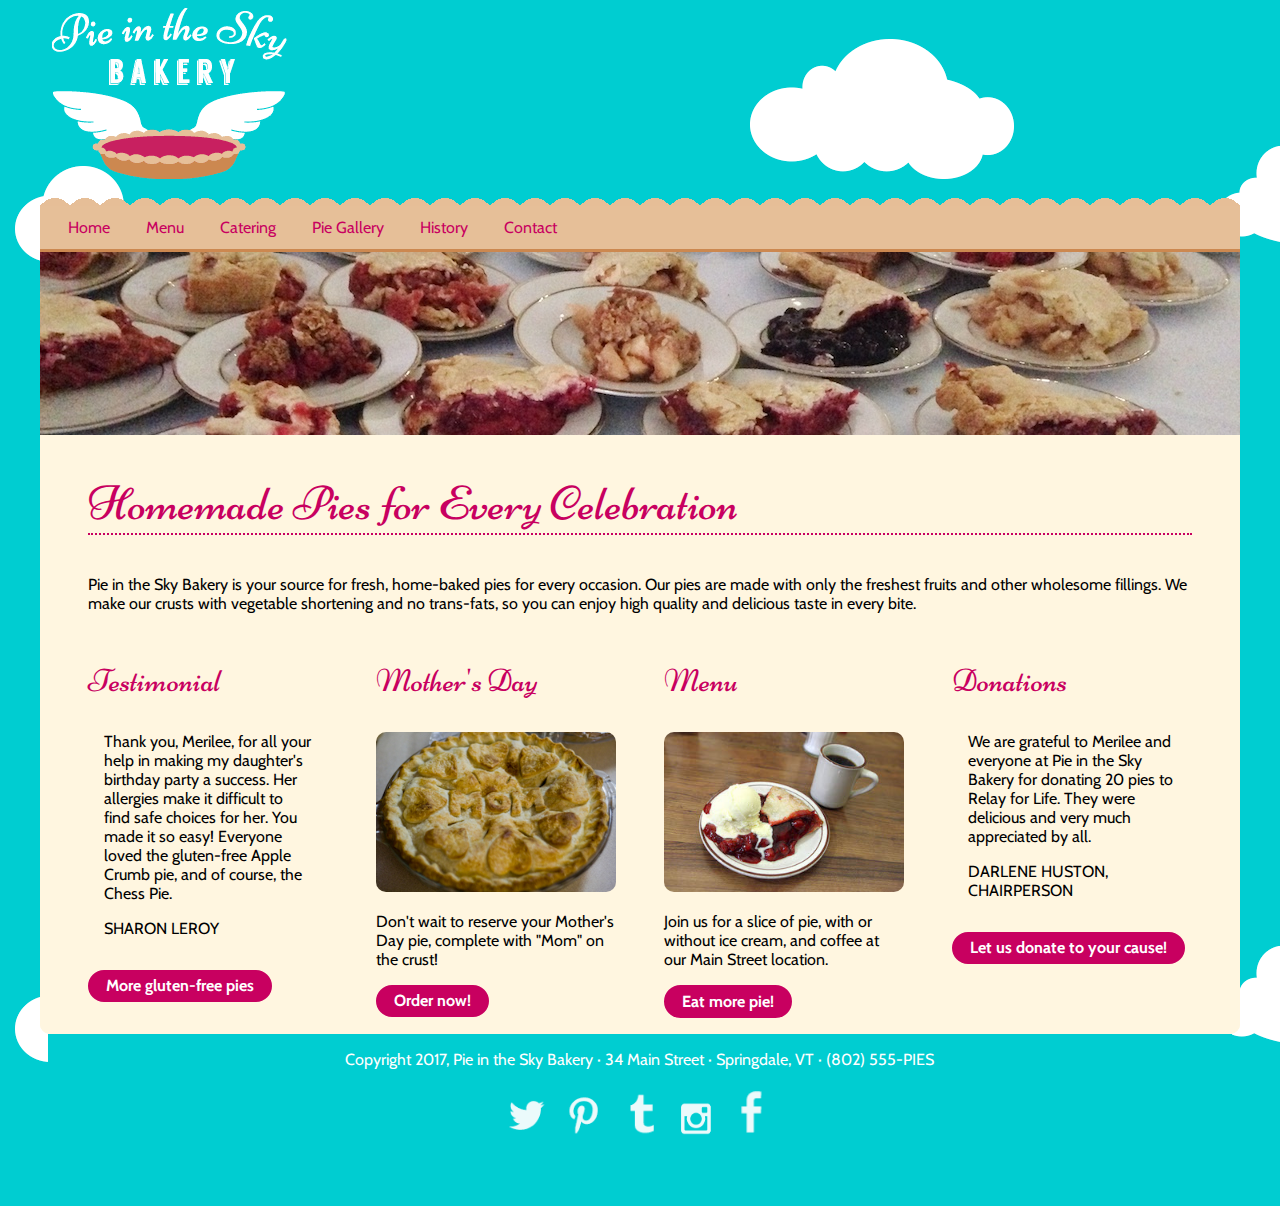
<file: 2-flexbox/3-excercise/index.html>
<!doctype html>
<html>
<head>
	<meta charset="UTF-8">
	<title>Pie in the Sky Bakery, Springdale, VT</title>
	<link href='http://fonts.googleapis.com/css?family=Cabin|Niconne' rel='stylesheet' type='text/css'>
	<meta name="viewport" content="width=device-width, initial-scale=1.0">
	<link href="css/styles.css" rel="stylesheet" type="text/css">
	<script>
    	// Picture element HTML5 shiv
    	document.createElement( "picture" );
  	</script>
  	<script src="picturefill.min.js"></script>
</head>

<body>
<div class="wrapper">
	<header class="row">
		<a href="/"><img src="img/logo.png" alt="Pie in the Sky Bakery, Springdale, VT. Click for home."></a>
	</header>
	<nav class="row">
		<ul class="full-width">
			<li><a href="index.html">Home</a></li>
			<li><a href="#">Menu</a></li>
			<li><a href="#">Catering</a></li>
			<li><a href="gallery.html">Pie Gallery</a></li>
			<li><a href="history.html">History</a></li>
			<li><a href="#">Contact</a></li>
		</ul>
	</nav>
	<div class="heading"></div>
	<div class="row">
		<main class="col-4">
			<h2>Homemade Pies for Every Celebration</h2>
			<p>Pie in the Sky Bakery is your source for fresh, home-baked pies for every occasion. Our pies are made with only the freshest fruits and other wholesome fillings. We make our crusts with vegetable shortening and no trans-fats, so you can enjoy high quality and delicious taste in every bite.</p>
		</main>
		<div class="row">
			<article class="col-1-4">
				<h3>Testimonial</h3>
				<blockquote>
					<p>Thank you, Merilee, for all your help in making my daughter's birthday party a success. Her allergies make it difficult to find safe choices for her. You made it so easy! Everyone loved the gluten-free Apple Crumb pie, and of course, the Chess Pie.</p>
					<cite>Sharon Leroy</cite>
				</blockquote>
				<p><a href="#" class="button">More gluten-free pies</a></p>
			</article>
			<article class="col-1-4">
				<h3>Mother's Day</h3>
				<img src="gallery/mom-pie.jpg" alt="Mother's day pies!" class="responsive">
				<p>Don't wait to reserve your Mother's Day pie, complete with "Mom" on the crust!</p>
				<p><a href="#" class="button">Order now!</a></p>
			</article>
			<article class="col-1-4">
				<h3>Menu</h3>
				<img src="gallery/pie-coffee.jpg" alt="Pie and coffee rules!" class="responsive">
				<p>Join us for a slice of pie, with or without ice cream, and coffee at our Main Street location.</p>
				<p><a href="#" class="button">Eat more pie!</a></p>
			</article>
			<article class="col-1-4">
				<h3>Donations</h3>
				<blockquote>
					<p>We are grateful to Merilee and everyone at Pie in the Sky Bakery for donating 20 pies to Relay for Life. They were delicious and very much appreciated by all. </p>
					<cite>Darlene Huston, Chairperson</cite>
				</blockquote>
				<p><a href="#" class="button">Let us donate to your cause!</a></p>
			</article>
		</div>
	</div>
	<footer class="row">
		<div class="col-4">
			<p>Copyright 2017, Pie in the Sky Bakery &#183; 34 Main Street &#183; Springdale, VT &#183; <a href="tel:802-555-7437">(802) 555-PIES</a></p>
			<p>
				<a href="http://www.twitter.com" target="_blank"><img src="img/twitter1.png" alt="Twitter."></a>
				<a href="http://www.pinterest.com" target="_blank"><img src="img/pin2.png" alt="Pinterest."></a>
				<a href="http://www.tumblr.com" target="_blank"><img src="img/tumblr3.png" alt="Tumblr."></a>
				<a href="http://www.instagram.com" target="_blank"><img src="img/insta4.png" alt="Instagram."></a>
				<a href="http://www.facebook.com" target="_blank"><img src="img/fb5.png" alt="Facebook."></a>
			</p>
		</div>
	</footer>

</div>
</body>
</html>
</file>
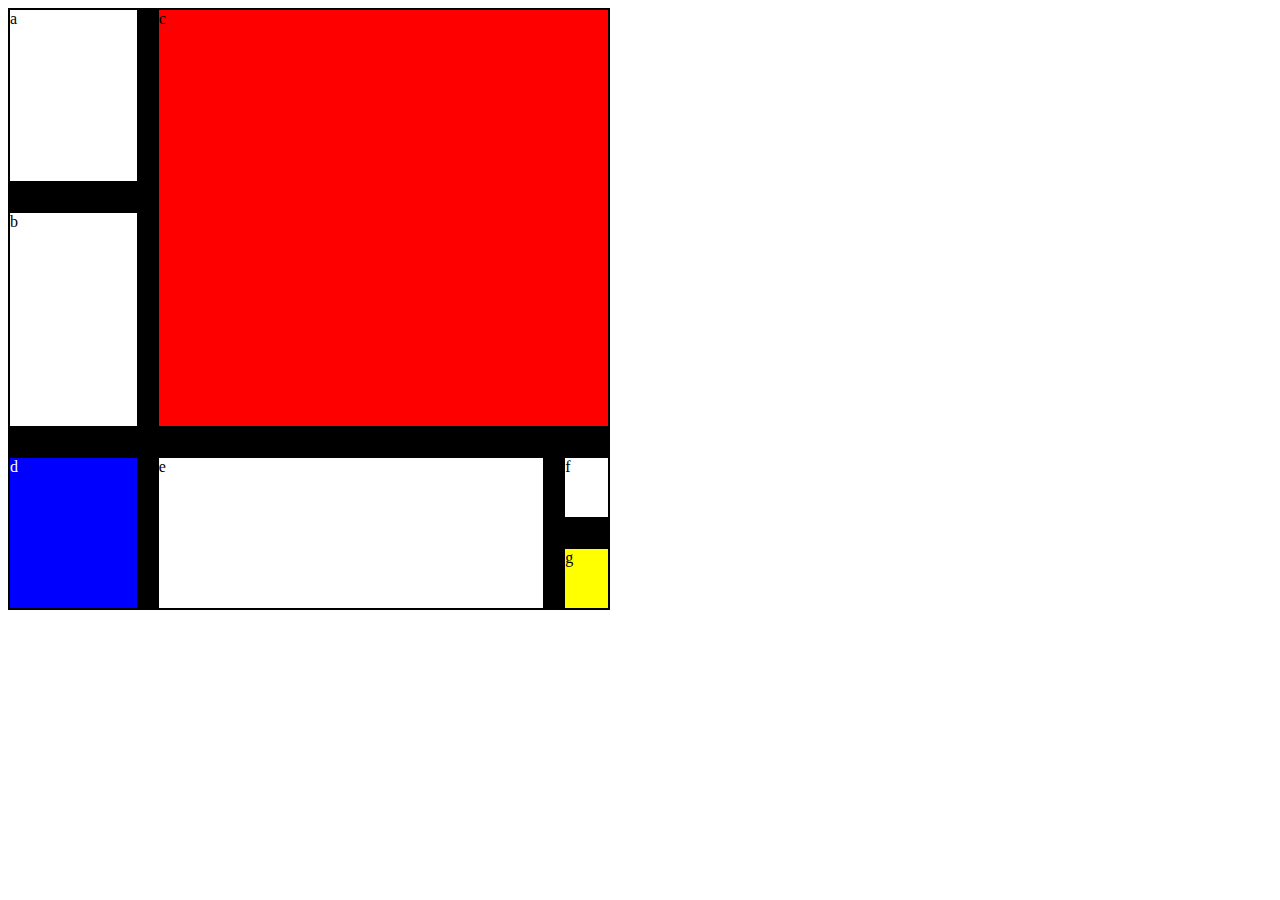
<file: 3-grid/2-mondrian-basic/index.html>
<!DOCTYPE html>
<html lang="en">
<head>
	<meta charset="UTF-8">
	<title>Mondrian painting</title>
	<meta name="viewport" content="width=device-width, initial-scale=1.0">
	<link href="painting.css" rel="stylesheet">
</head>
<body>
	<div class="wrapper">
		<div class="a">a</div>
		<div class="b">b</div>
		<div class="c">c</div>
		<div class="d">d</div>
		<div class="e">e</div>
		<div class="f">f</div>
		<div class="g">g</div>
	</div>
</body>
</html>
</file>
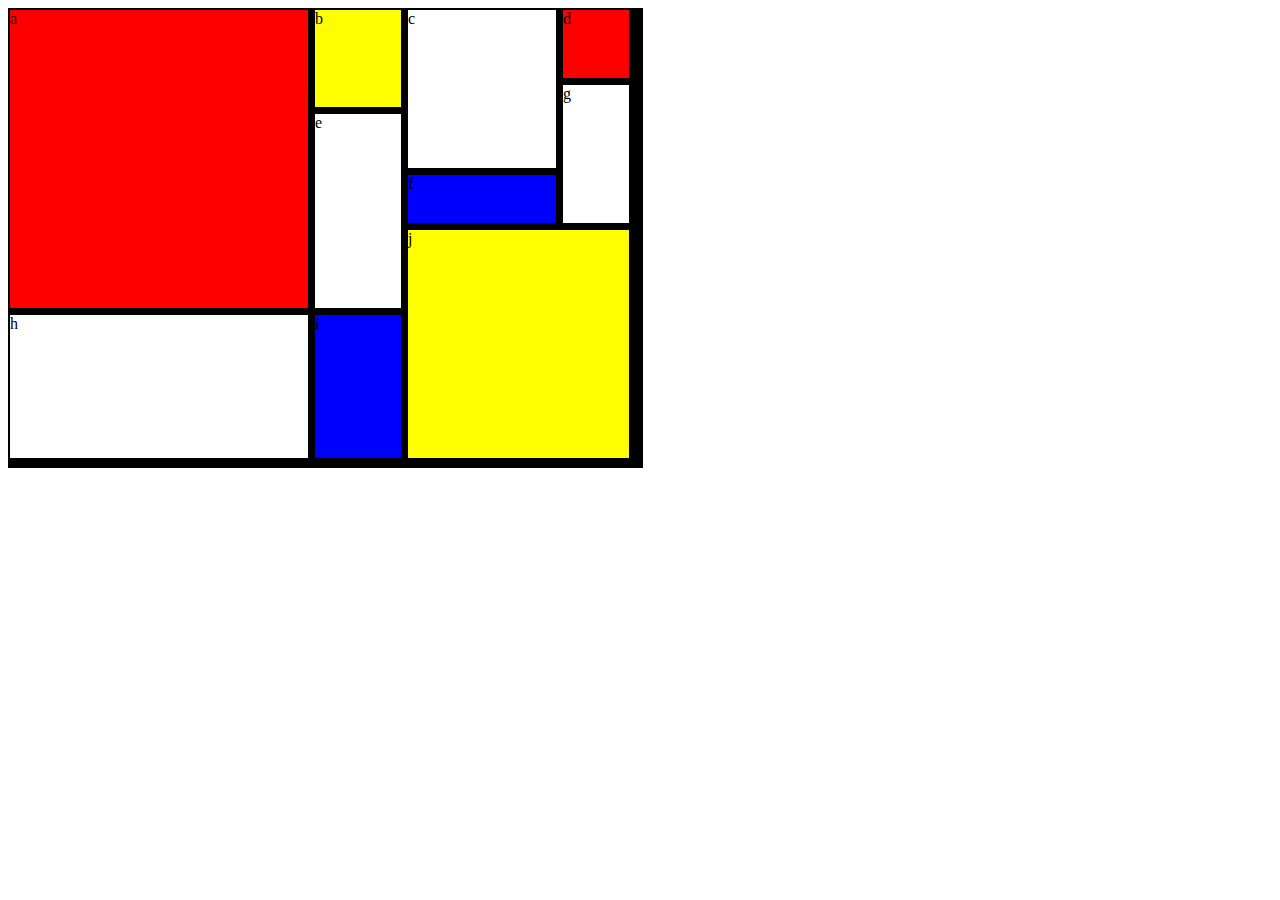
<file: 3-grid/3-mondrian-advanced/index.html>
<!DOCTYPE html>
<html lang="en">
<head>
	<meta charset="UTF-8">
	<title>Mondrian painting</title>
	<meta name="viewport" content="width=device-width, initial-scale=1.0">
	<link href="style.css" rel="stylesheet">
</head>
<body>
	<div class="wrapper">
		<div class="a">a</div>
		<div class="b">b</div>
		<div class="c">c</div>
		<div class="d">d</div>
		<div class="e">e</div>
		<div class="f">f</div>
		<div class="g">g</div>
		<div class="h">h</div>
		<div class="i">i</div>
		<div class="j">j</div>
	</div>
</body>
</html>
</file>
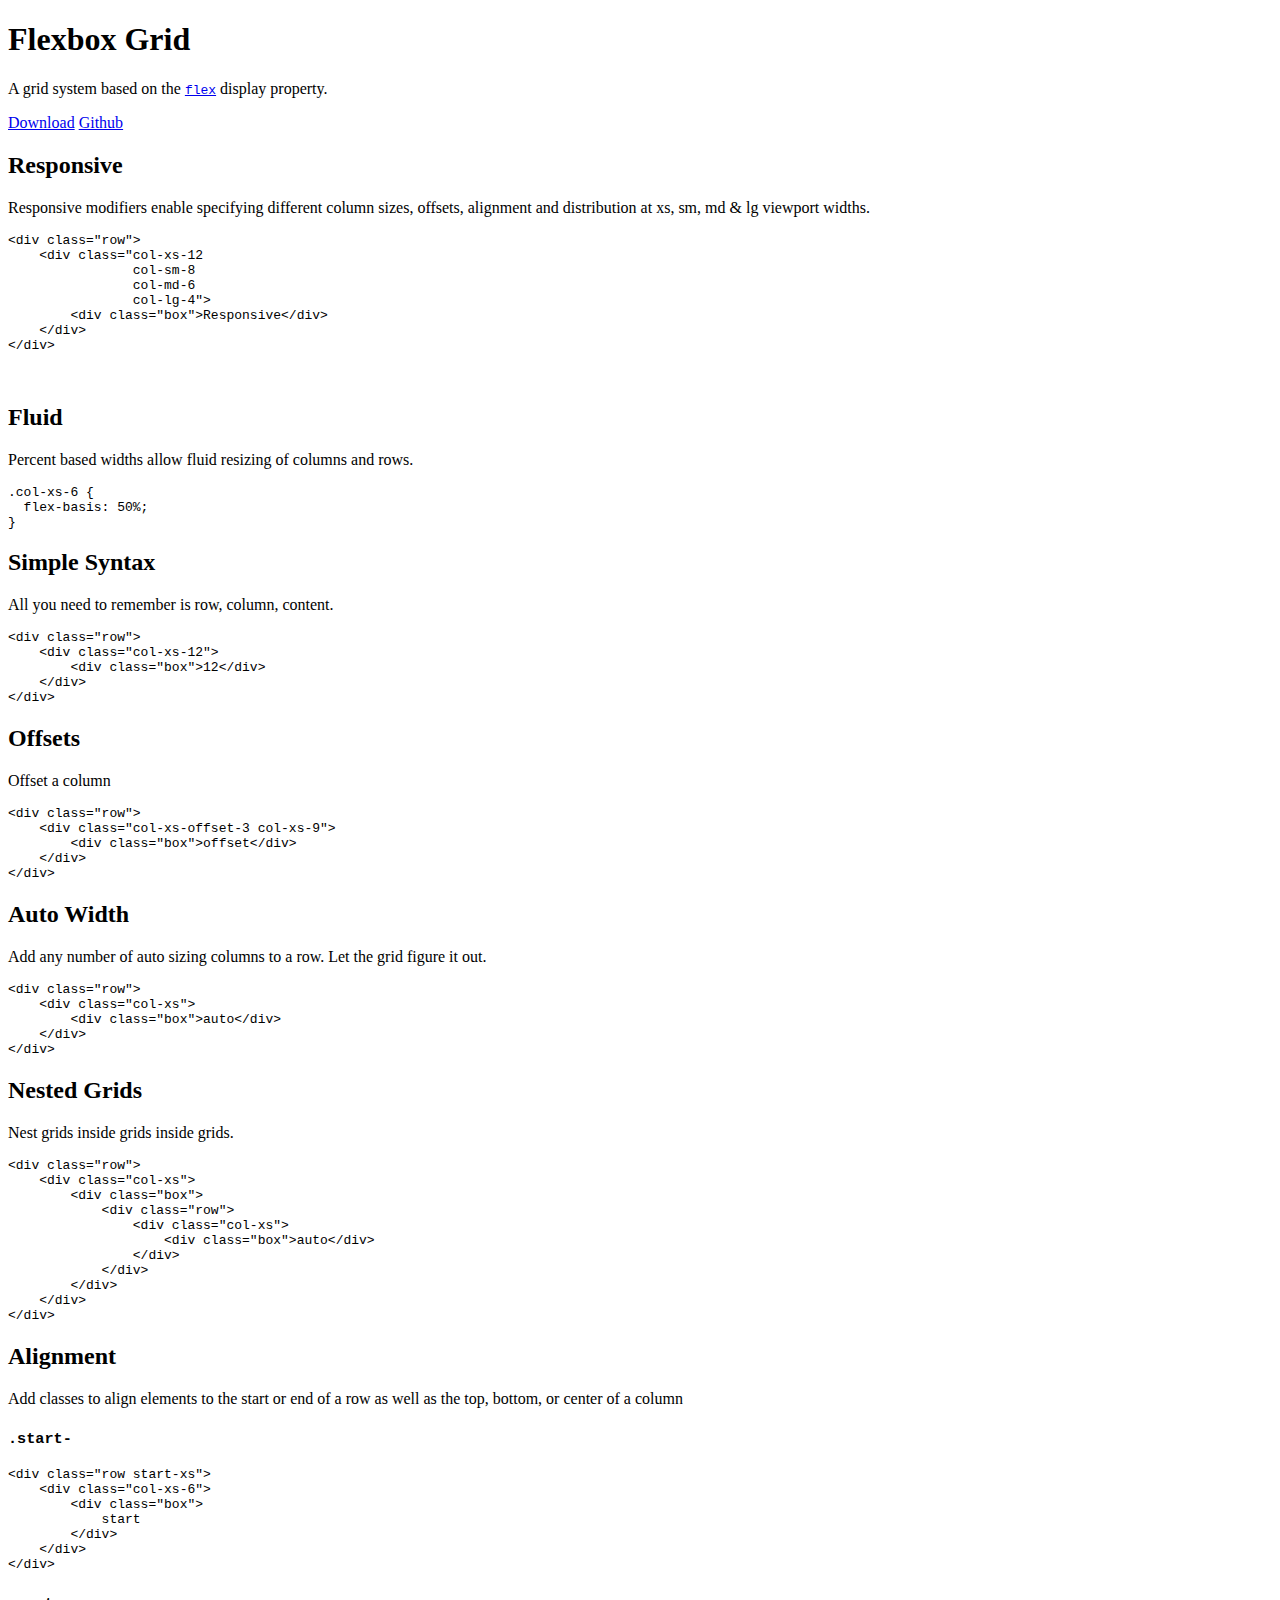
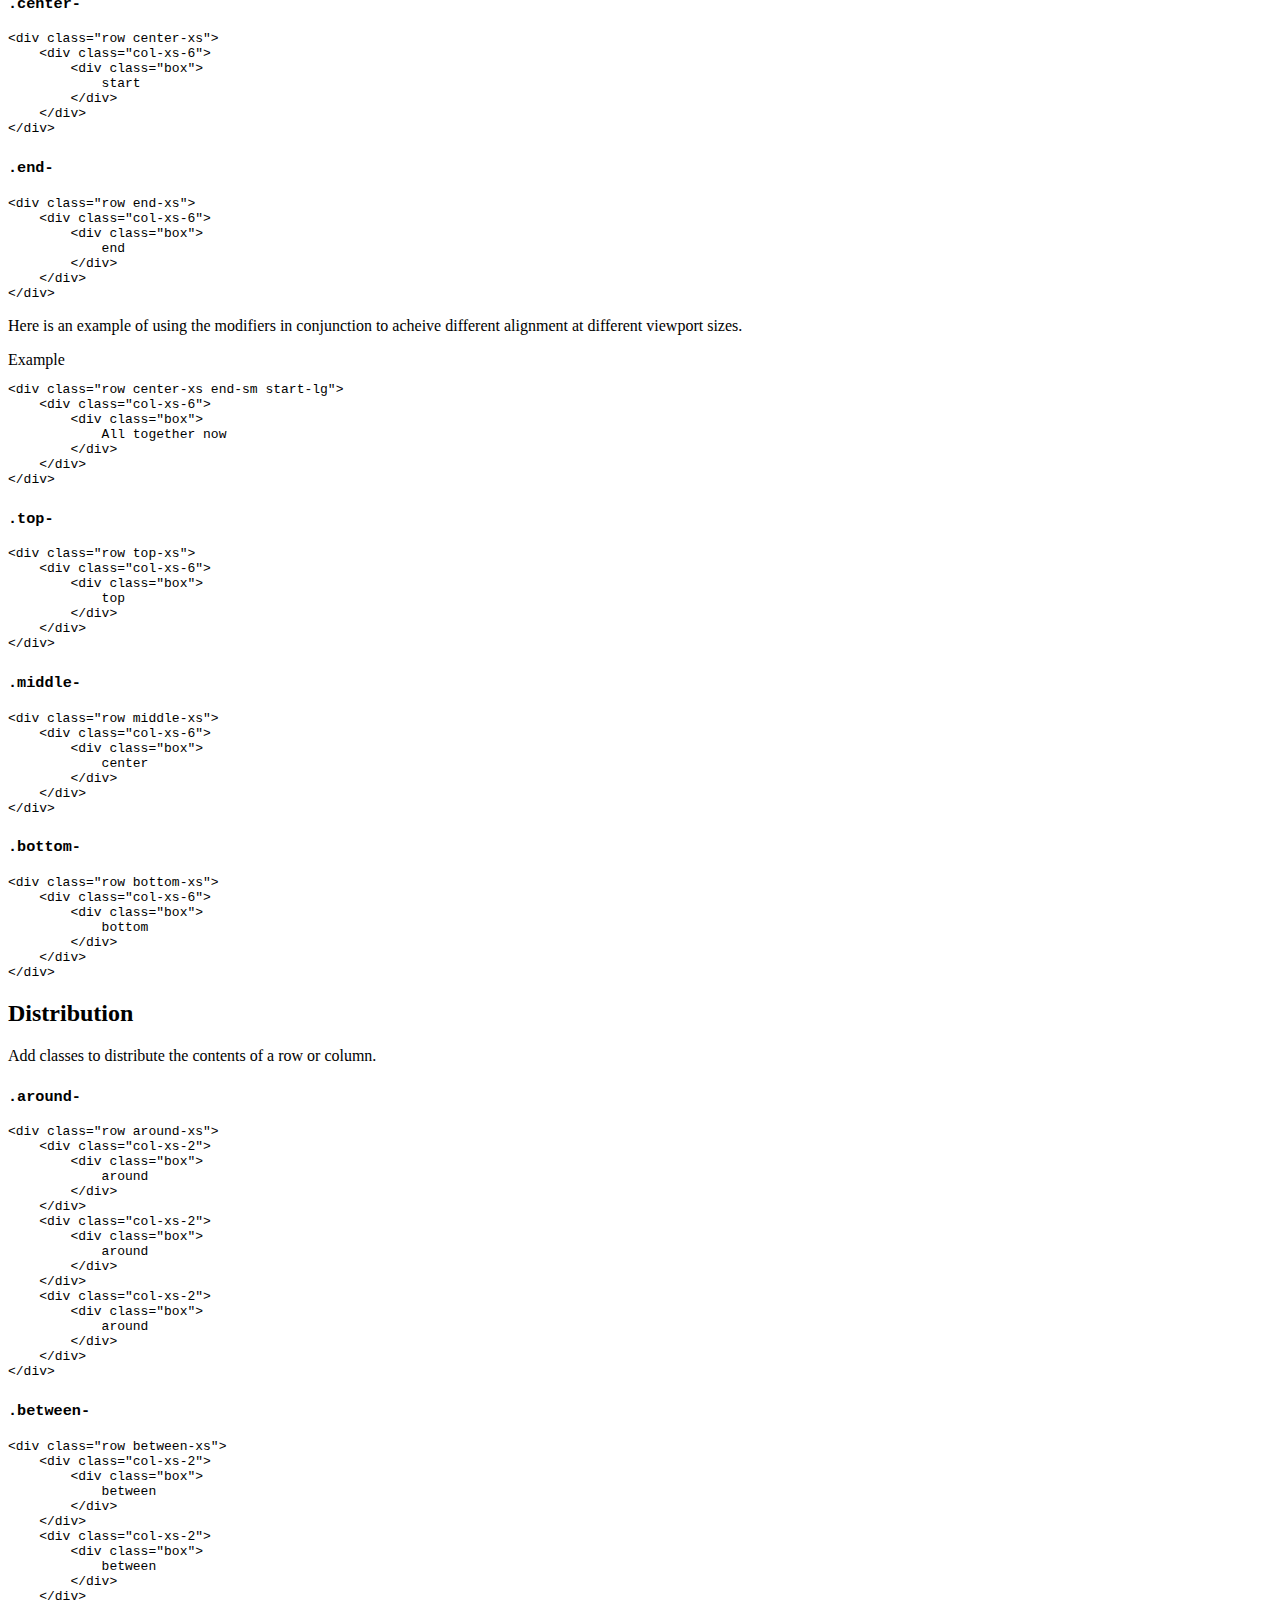
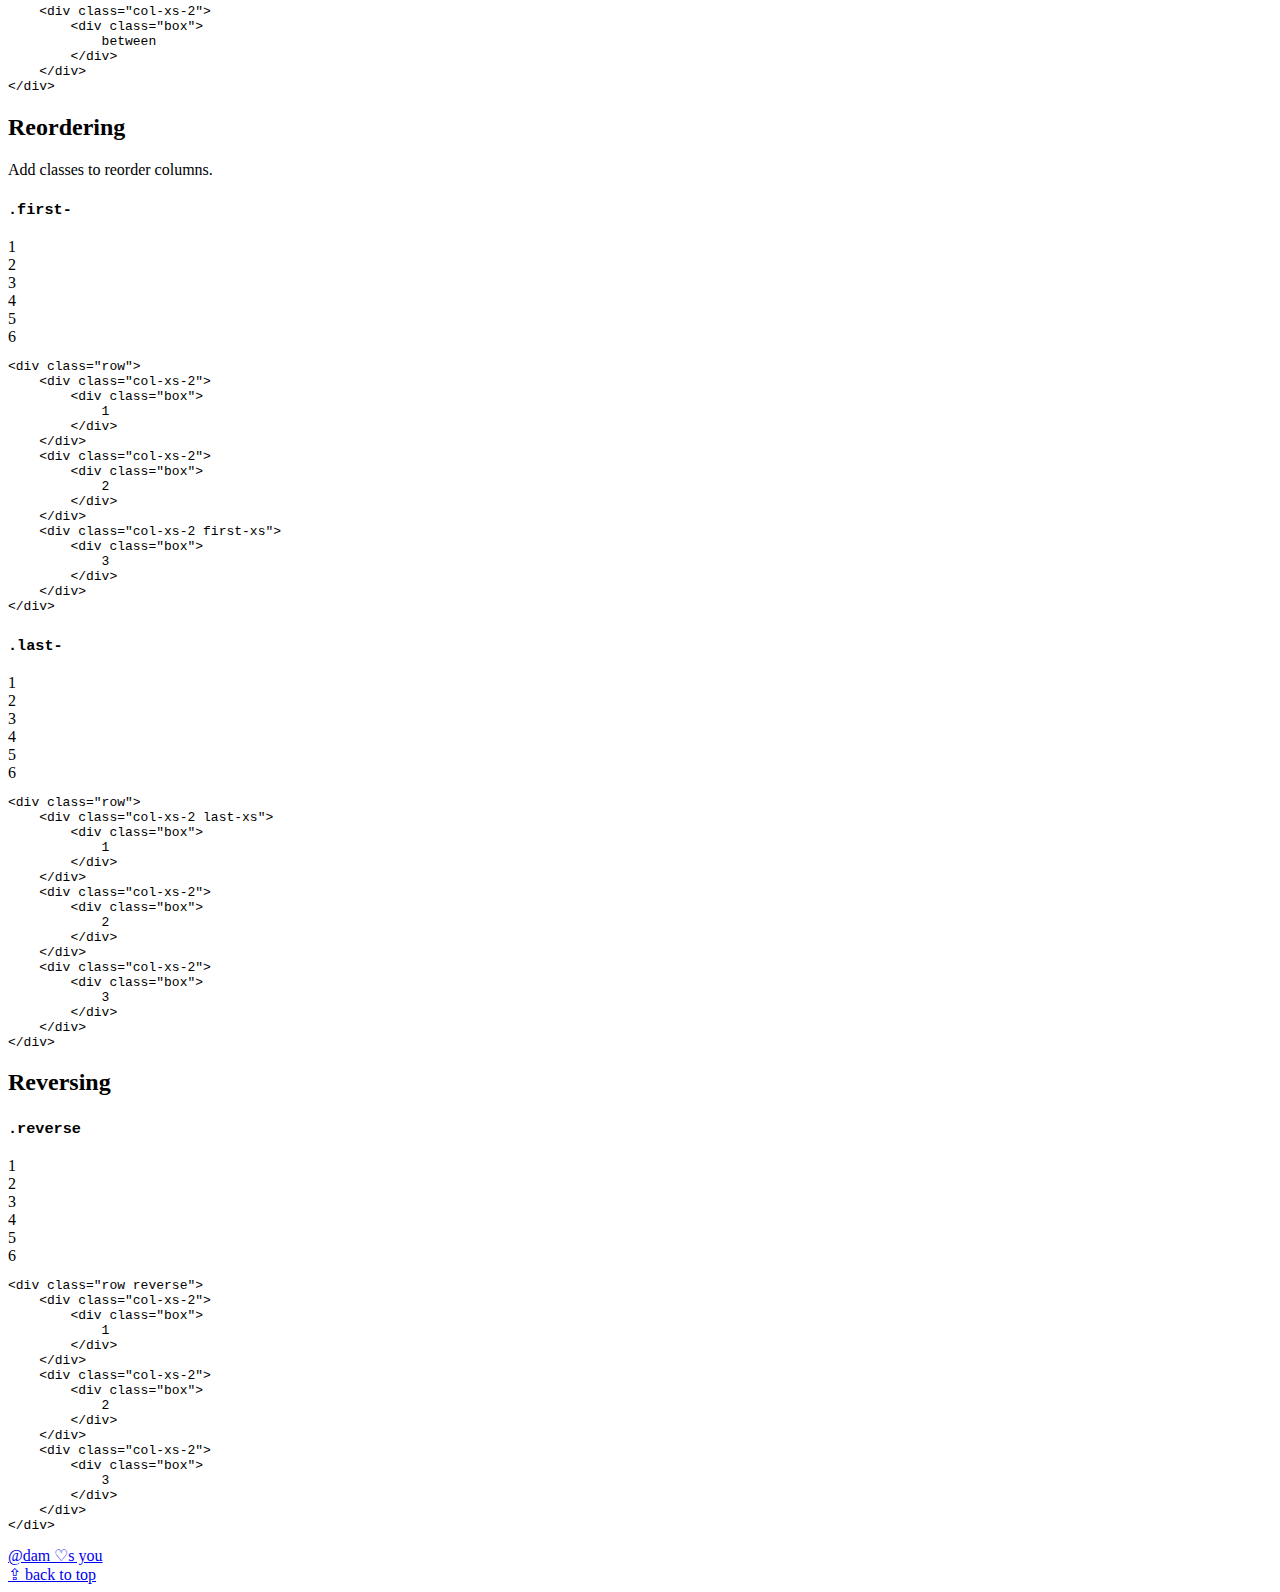
<file: flexboxgrid/src/index.html>
<!DOCTYPE HTML>

<html>

    <head>
        <meta charset="utf-8" />
        <meta http-equiv="X-UA-Compatible" content="IE=edge">
        <title>Flexbox Grid</title>
        <meta name="viewport" content="width=device-width, initial-scale=1">

        <style>
            <!-- build:include:dist ../css/index.min.css -->
            <!-- /build -->
        </style>
        <script>
          function loadCSS( href, before, media, callback ){
            "use strict";
            var ss = window.document.createElement( "link" );
            var ref = before || window.document.getElementsByTagName( "script" )[ 0 ];
            var sheets = window.document.styleSheets;
            ss.rel = "stylesheet";
            ss.href = href;
            ss.media = "only x";
            ref.parentNode.insertBefore( ss, ref );
            ss.onloadcssdefined = function( cb ){
              var defined;
              for( var i = 0; i < sheets.length; i++ ){
                if( sheets[ i ].href && sheets[ i ].href.indexOf( href ) > -1 ){
                  defined = true;
                }
              }
              if( defined ){
                cb();
              } else {
                setTimeout(function() {
                  ss.onloadcssdefined( cb );
                });
              }
            };
            ss.onloadcssdefined(function() {
              ss.media = media || "all";
            });
            return ss;
          }
          loadCSS( "//kristoferjoseph.com/font/bold.css" );
        </script>
        <noscript><link href="//kristoferjoseph.com/font/bold.css" rel="stylesheet"></noscript>
    </head>

    <body class="layout">

        <div class="page js-page">
            <header class="hero">
                <div class="row center-xs">
                     <h1 class="hero-headline">Flexbox Grid</h1>
                </div>
                <div class="row center-xs">
                    <p class="hero-copy">A grid system based on the <a href="http://caniuse.com/#search=flexbox"><code class="inline-anchor">flex</code></a> display
                        property.</p>
                </div>
                <div class="row center-xs">
                  <a class="button invisible-xs visible-md" href="https://github.com/kristoferjoseph/flexboxgrid/archive/v6.3.1.zip">Download</a>
                  <a class="button" href="https://github.com/kristoferjoseph/flexboxgrid">Github</a>

                </div>
            </header>


            <div class="wrap container-fluid">
                <a name="responsive"></a>
                <section class="page-section">
                     <h2>Responsive</h2>

                    <p>Responsive modifiers enable specifying different column sizes, offsets, alignment and distribution at xs,
                        sm, md &amp; lg viewport widths.</p>
                    <div class="row">
                        <div class="col-xs-12 col-sm-3 col-md-2 col-lg-1">
                            <div class="box-row"></div>
                        </div>
                        <div class="col-xs-6 col-sm-6 col-md-8 col-lg-10">
                            <div class="box-row"></div>
                        </div>
                        <div class="col-xs-6 col-sm-3 col-md-2 col-lg-1">
                            <div class="box-row"></div>
                        </div>
                    </div>
                    <div class="row">
                        <div class="col-xs-12 col-sm-3 col-md-2 col-lg-1">
                            <div class="box-row"></div>
                        </div>
                        <div class="col-xs-12 col-sm-9 col-md-10 col-lg-11">
                            <div class="box-row"></div>
                        </div>
                    </div>
                    <div class="row">
                        <div class="col-xs-10 col-sm-6 col-md-8 col-lg-10">
                            <div class="box-row"></div>
                        </div>
                        <div class="col-xs-2 col-sm-6 col-md-4 col-lg-2">
                            <div class="box-row"></div>
                        </div>
                    </div>
<pre><code>&lt;div class="row">
    &lt;div class="col-xs-12
                col-sm-8
                col-md-6
                col-lg-4">
        &lt;div class="box">Responsive&lt;/div>
    &lt;/div>
&lt;/div></code></pre>
                </section>

                <a name="fluid"></a>
                <section class="page-section">
                     <br>
                     <h2>Fluid</h2>

                    <p>Percent based widths allow fluid resizing of columns and rows.</p>
                    <div class="row">
                        <div class="col-xs-12">
                            <div class="box-row"></div>
                        </div>
                    </div>
                    <div class="row">
                        <div class="col-xs-1">
                            <div class="box-row"></div>
                        </div>
                        <div class="col-xs-11">
                            <div class="box-row"></div>
                        </div>
                    </div>
                    <div class="row">
                        <div class="col-xs-2">
                            <div class="box-row"></div>
                        </div>
                        <div class="col-xs-10">
                            <div class="box-row"></div>
                        </div>
                    </div>
                    <div class="row">
                        <div class="col-xs-3">
                            <div class="box-row"></div>
                        </div>
                        <div class="col-xs-9">
                            <div class="box-row"></div>
                        </div>
                    </div>
                    <div class="row">
                        <div class="col-xs-4">
                            <div class="box-row"></div>
                        </div>
                        <div class="col-xs-8">
                            <div class="box-row"></div>
                        </div>
                    </div>
                    <div class="row">
                        <div class="col-xs-5">
                            <div class="box-row"></div>
                        </div>
                        <div class="col-xs-7">
                            <div class="box-row"></div>
                        </div>
                    </div>
                    <div class="row">
                        <div class="col-xs-6">
                            <div class="box-row"></div>
                        </div>
                        <div class="col-xs-6">
                            <div class="box-row"></div>
                        </div>
                    </div>
<pre><code>.col-xs-6 {
  flex-basis: 50%;
}</code></pre>

                </section>

                <a name="syntax"></a>
                <section class="page-section">
                     <h2>Simple Syntax</h2>

                    <p>All you need to remember is row, column, content.</p>
<pre><code>&lt;div class="row">
    &lt;div class="col-xs-12">
        &lt;div class="box">12&lt;/div>
    &lt;/div>
&lt;/div></code></pre>

                </section>

                <a name="offsets"></a>
                <section class="page-section">
                     <h2>Offsets</h2>

                    <p>Offset a column</p>
                    <div class="row">
                        <div class="col-xs-offset-11 col-xs-1">
                            <div class="box-row"></div>
                        </div>
                    </div>
                    <div class="row">
                        <div class="col-xs-offset-10 col-xs-2">
                            <div class="box-row"></div>
                        </div>
                    </div>
                    <div class="row">
                        <div class="col-xs-offset-9 col-xs-3">
                            <div class="box-row"></div>
                        </div>
                    </div>
                    <div class="row">
                        <div class="col-xs-offset-8 col-xs-4">
                            <div class="box-row"></div>
                        </div>
                    </div>
                    <div class="row">
                        <div class="col-xs-offset-7 col-xs-5">
                            <div class="box-row"></div>
                        </div>
                    </div>
                    <div class="row">
                        <div class="col-xs-offset-6 col-xs-6">
                            <div class="box-row"></div>
                        </div>
                    </div>
                    <div class="row">
                        <div class="col-xs-offset-5 col-xs-7">
                            <div class="box-row"></div>
                        </div>
                    </div>
                    <div class="row">
                        <div class="col-xs-offset-4 col-xs-8">
                            <div class="box-row"></div>
                        </div>
                    </div>
                    <div class="row">
                        <div class="col-xs-offset-3 col-xs-9">
                            <div class="box-row"></div>
                        </div>
                    </div>
                    <div class="row">
                        <div class="col-xs-offset-2 col-xs-10">
                            <div class="box-row"></div>
                        </div>
                    </div>
                    <div class="row">
                        <div class="col-xs-offset-1 col-xs-11">
                            <div class="box-row"></div>
                        </div>
                    </div>
<pre><code>&lt;div class="row">
    &lt;div class="col-xs-offset-3 col-xs-9">
        &lt;div class="box">offset&lt;/div>
    &lt;/div>
&lt;/div></code></pre>

                </section>

                <a name="auto"></a>
                <section class="page-section">
                     <h2>Auto Width</h2>

                    <p>Add any number of auto sizing columns to a row. Let the grid figure it out.</p>
                    <div
                    class="row">
                        <div class="col-xs">
                            <div class="box-row"></div>
                        </div>
                        <div class="col-xs">
                            <div class="box-row"></div>
                        </div>
            </div>
            <div class="row">
                <div class="col-xs">
                    <div class="box-row"></div>
                </div>
                <div class="col-xs">
                    <div class="box-row"></div>
                </div>
                <div class="col-xs">
                    <div class="box-row"></div>
                </div>
            </div>
<pre><code>&lt;div class="row">
    &lt;div class="col-xs">
        &lt;div class="box">auto&lt;/div>
    &lt;/div>
&lt;/div></code></pre>

            </section>

            <a name="nested"></a>
            <section class="page-section">
                 <h2>Nested Grids</h2>

                <p>Nest grids inside grids inside grids.</p>
                <div class="row">
                    <div class="col-xs-7">
                        <div class="box box-container">
                            <div class="row">
                                <div class="col-xs-9">
                                    <div class="box-first box-container">
                                        <div class="row">
                                            <div class="col-xs-4">
                                                <div class="box-nested"></div>
                                            </div>
                                            <div class="col-xs-8">
                                                <div class="box-nested"></div>
                                            </div>
                                        </div>
                                    </div>
                                </div>
                                <div class="col-xs-3">
                                    <div class="box-first box-container">
                                        <div class="row">
                                            <div class="col-xs">
                                                <div class="box-nested"></div>
                                            </div>
                                        </div>
                                    </div>
                                </div>
                            </div>
                        </div>
                    </div>
                    <div class="col-xs-5">
                        <div class="box box-container">
                            <div class="row">
                                <div class="col-xs-12">
                                    <div class="box-first box-container">
                                        <div class="row">
                                            <div class="col-xs-6">
                                                <div class="box-nested"></div>
                                            </div>
                                            <div class="col-xs-6">
                                                <div class="box-nested"></div>
                                            </div>
                                        </div>
                                    </div>
                                </div>
                            </div>
                        </div>
                    </div>
                </div>
<pre><code>&lt;div class="row">
    &lt;div class="col-xs">
        &lt;div class="box">
            &lt;div class="row">
                &lt;div class="col-xs">
                    &lt;div class="box">auto&lt;/div>
                &lt;/div>
            &lt;/div>
        &lt;/div>
    &lt;/div>
&lt;/div></code></pre>

            </section>

            <a name="alignment"></a>
            <section class="page-section">
                 <h2>Alignment</h2>

                <p>Add classes to align elements to the start or end of a row as well as the top,
                    bottom, or center of a column</p>
                    <h3><code>.start-</code></h3>

                <div class="row">
                    <div class="col-xs-12">
                        <div class="box box-container">
                            <div class="row start-xs">
                                <div class="col-xs-6">
                                    <div class="box-nested"></div>
                                </div>
                            </div>
                        </div>
                    </div>
                </div>
<pre><code>&lt;div class="row start-xs">
    &lt;div class="col-xs-6">
        &lt;div class="box">
            start
        &lt;/div>
    &lt;/div>
&lt;/div>
</code></pre>


                <h3><code>.center-</code></h3>

                <div class="row">
                    <div class="col-xs-12">
                        <div class="box box-container">
                            <div class="row center-xs">
                                <div class="col-xs-6">
                                    <div class="box-nested"></div>
                                </div>
                            </div>
                        </div>
                    </div>
                </div>
<pre><code>&lt;div class="row center-xs">
    &lt;div class="col-xs-6">
        &lt;div class="box">
            start
        &lt;/div>
    &lt;/div>
&lt;/div>
</code></pre>

                <h3><code>.end-</code></h3>

                <div class="row">
                    <div class="col-xs-12">
                        <div class="box box-container">
                            <div class="row end-xs">
                                <div class="col-xs-6">
                                    <div class="box-nested"></div>
                                </div>
                            </div>
                        </div>
                    </div>
                </div>
<pre><code>&lt;div class="row end-xs">
    &lt;div class="col-xs-6">
        &lt;div class="box">
            end
        &lt;/div>
    &lt;/div>
&lt;/div>
</code></pre>

                <p>Here is an example of using the modifiers in conjunction to acheive different alignment at different viewport sizes. </p>
                <div class="row">
                    <div class="col-xs-12">
                        <div class="box box-container">
                            <div class="row center-xs end-sm start-lg">
                                <div class="col-xs-6">
                                    <div class="box-nested"></div>
                                </div>
                            </div>
                        </div>
                    </div>
                </div>Example
<pre><code>&lt;div class="row center-xs end-sm start-lg">
    &lt;div class="col-xs-6">
        &lt;div class="box">
            All together now
        &lt;/div>
    &lt;/div>
&lt;/div>
</code></pre>

                <h3><code>.top-</code></h3>

                <div class="row top-xs">
                    <div class="col-xs-6">
                        <div class="box-large"></div>
                    </div>
                    <div class="col-xs-6">
                        <div class="box"></div>
                    </div>
                </div>
<pre><code>&lt;div class="row top-xs">
    &lt;div class="col-xs-6">
        &lt;div class="box">
            top
        &lt;/div>
    &lt;/div>
&lt;/div>
</code></pre>

                <h3><code>.middle-</code></h3>

                <div class="row middle-xs">
                    <div class="col-xs-6">
                        <div class="box-large"></div>
                    </div>
                    <div class="col-xs-6">
                        <div class="box"></div>
                    </div>
                </div>
<pre><code>&lt;div class="row middle-xs">
    &lt;div class="col-xs-6">
        &lt;div class="box">
            center
        &lt;/div>
    &lt;/div>
&lt;/div>
</code></pre>

                <h3><code>.bottom-</code></h3>

                <div class="row bottom-xs">
                    <div class="col-xs-6">
                        <div class="box-large"></div>
                    </div>
                    <div class="col-xs-6">
                        <div class="box"></div>
                    </div>
                </div>
<pre><code>&lt;div class="row bottom-xs">
    &lt;div class="col-xs-6">
        &lt;div class="box">
            bottom
        &lt;/div>
    &lt;/div>
&lt;/div>
</code></pre>

            </section>

            <a name="distribution"></a>
            <section class="page-section">
                 <h2>Distribution</h2>

                <p>Add classes to distribute the contents of a row or column.</p>
                <h3><code>.around-</code></h3>

                <div class="row">
                    <div class="col-xs-12">
                        <div class="box box-container">
                            <div class="row around-xs">
                                <div class="col-xs-2">
                                    <div class="box-nested"></div>
                                </div>
                                <div class="col-xs-2">
                                    <div class="box-nested"></div>
                                </div>
                                <div class="col-xs-2">
                                    <div class="box-nested"></div>
                                </div>
                            </div>
                        </div>
                    </div>
                </div>
<pre><code>&lt;div class="row around-xs">
    &lt;div class="col-xs-2">
        &lt;div class="box">
            around
        &lt;/div>
    &lt;/div>
    &lt;div class="col-xs-2">
        &lt;div class="box">
            around
        &lt;/div>
    &lt;/div>
    &lt;div class="col-xs-2">
        &lt;div class="box">
            around
        &lt;/div>
    &lt;/div>
&lt;/div>
</code></pre>

                <h3><code>.between-</code></h3>

                <div class="row">
                    <div class="col-xs-12">
                        <div class="box box-container">
                            <div class="row between-xs">
                                <div class="col-xs-2">
                                    <div class="box-nested"></div>
                                </div>
                                <div class="col-xs-2">
                                    <div class="box-nested"></div>
                                </div>
                                <div class="col-xs-2">
                                    <div class="box-nested"></div>
                                </div>
                            </div>
                        </div>
                    </div>
                </div>
<pre><code>&lt;div class="row between-xs">
    &lt;div class="col-xs-2">
        &lt;div class="box">
            between
        &lt;/div>
    &lt;/div>
    &lt;div class="col-xs-2">
        &lt;div class="box">
            between
        &lt;/div>
    &lt;/div>
    &lt;div class="col-xs-2">
        &lt;div class="box">
            between
        &lt;/div>
    &lt;/div>
&lt;/div>
</code></pre>

            </section>

            <a name="reordering"></a>
            <section class="page-section">
                 <h2>Reordering</h2>

                <p>Add classes to reorder columns.</p>
                <h3><code>.first-</code></h3>

                <div class="row">
                    <div class="col-xs-12">
                        <div class="box box-container">
                            <div class="row">
                                <div class="col-xs-2">
                                    <div class="box-first">1</div>
                                </div>
                                <div class="col-xs-2">
                                    <div class="box-first">2</div>
                                </div>
                                <div class="col-xs-2">
                                    <div class="box-first">3</div>
                                </div>
                                <div class="col-xs-2">
                                    <div class="box-first">4</div>
                                </div>
                                <div class="col-xs-2">
                                    <div class="box-first">5</div>
                                </div>
                                <div class="col-xs-2 first-xs">
                                    <div class="box-nested">6</div>
                                </div>
                            </div>
                        </div>
                    </div>
                </div>
<pre><code>&lt;div class="row">
    &lt;div class="col-xs-2">
        &lt;div class="box">
            1
        &lt;/div>
    &lt;/div>
    &lt;div class="col-xs-2">
        &lt;div class="box">
            2
        &lt;/div>
    &lt;/div>
    &lt;div class="col-xs-2 first-xs">
        &lt;div class="box">
            3
        &lt;/div>
    &lt;/div>
&lt;/div>
</code></pre>

                <h3><code>.last-</code></h3>

                <div class="row">
                    <div class="col-xs-12">
                        <div class="box box-container">
                            <div class="row">
                                <div class="col-xs-2 last-xs">
                                    <div class="box-nested">1</div>
                                </div>
                                <div class="col-xs-2">
                                    <div class="box-first">2</div>
                                </div>
                                <div class="col-xs-2">
                                    <div class="box-first">3</div>
                                </div>
                                <div class="col-xs-2">
                                    <div class="box-first">4</div>
                                </div>
                                <div class="col-xs-2">
                                    <div class="box-first">5</div>
                                </div>
                                <div class="col-xs-2">
                                    <div class="box-first">6</div>
                                </div>
                            </div>
                        </div>
                    </div>
                </div>
<pre><code>&lt;div class="row">
    &lt;div class="col-xs-2 last-xs">
        &lt;div class="box">
            1
        &lt;/div>
    &lt;/div>
    &lt;div class="col-xs-2">
        &lt;div class="box">
            2
        &lt;/div>
    &lt;/div>
    &lt;div class="col-xs-2">
        &lt;div class="box">
            3
        &lt;/div>
    &lt;/div>
&lt;/div>
</code></pre>

            </section>

            <a name="reversing"></a>
            <section class="page-section">
                 <h2>Reversing</h2>

                 <h3><code>.reverse</code></h3>

                <div class="row">
                    <div class="col-xs-12">
                        <div class="box box-container">
                            <div class="row reverse">
                                <div class="col-xs-2">
                                    <div class="box-nested">1</div>
                                </div>
                                <div class="col-xs-2">
                                    <div class="box-nested">2</div>
                                </div>
                                <div class="col-xs-2">
                                    <div class="box-nested">3</div>
                                </div>
                                <div class="col-xs-2">
                                    <div class="box-nested">4</div>
                                </div>
                                <div class="col-xs-2">
                                    <div class="box-nested">5</div>
                                </div>
                                <div class="col-xs-2">
                                    <div class="box-nested">6</div>
                                </div>
                            </div>
                        </div>
                    </div>
                </div>
<pre><code>&lt;div class="row reverse">
    &lt;div class="col-xs-2">
        &lt;div class="box">
            1
        &lt;/div>
    &lt;/div>
    &lt;div class="col-xs-2">
        &lt;div class="box">
            2
        &lt;/div>
    &lt;/div>
    &lt;div class="col-xs-2">
        &lt;div class="box">
            3
        &lt;/div>
    &lt;/div>
&lt;/div>
</code></pre>

            </section>
            <footer class="page-footer">
                <div class="row">
                    <div class="col-xs start"> <a class="tag" href="http://twitter.com/dam">
                            @dam ♡s you
                    </a>

                    </div>
                    <div class="col-xs end"> <a class="link-top" href="#top">⇪ back to top</a>

                    </div>
                </div>
            </footer>
        </div>
        </div>
        <script>
          (function() {
            document.addEventListener('DOMContentLoaded', function(e) {
              var code = document.createElement('script');
              code.src = 'js/index.js';
              var script = document.getElementsByTagName('script')[0];
              script.parentNode.insertBefore(code, script);
            });
          }());
        </script>
    </body>

</html>
</file>
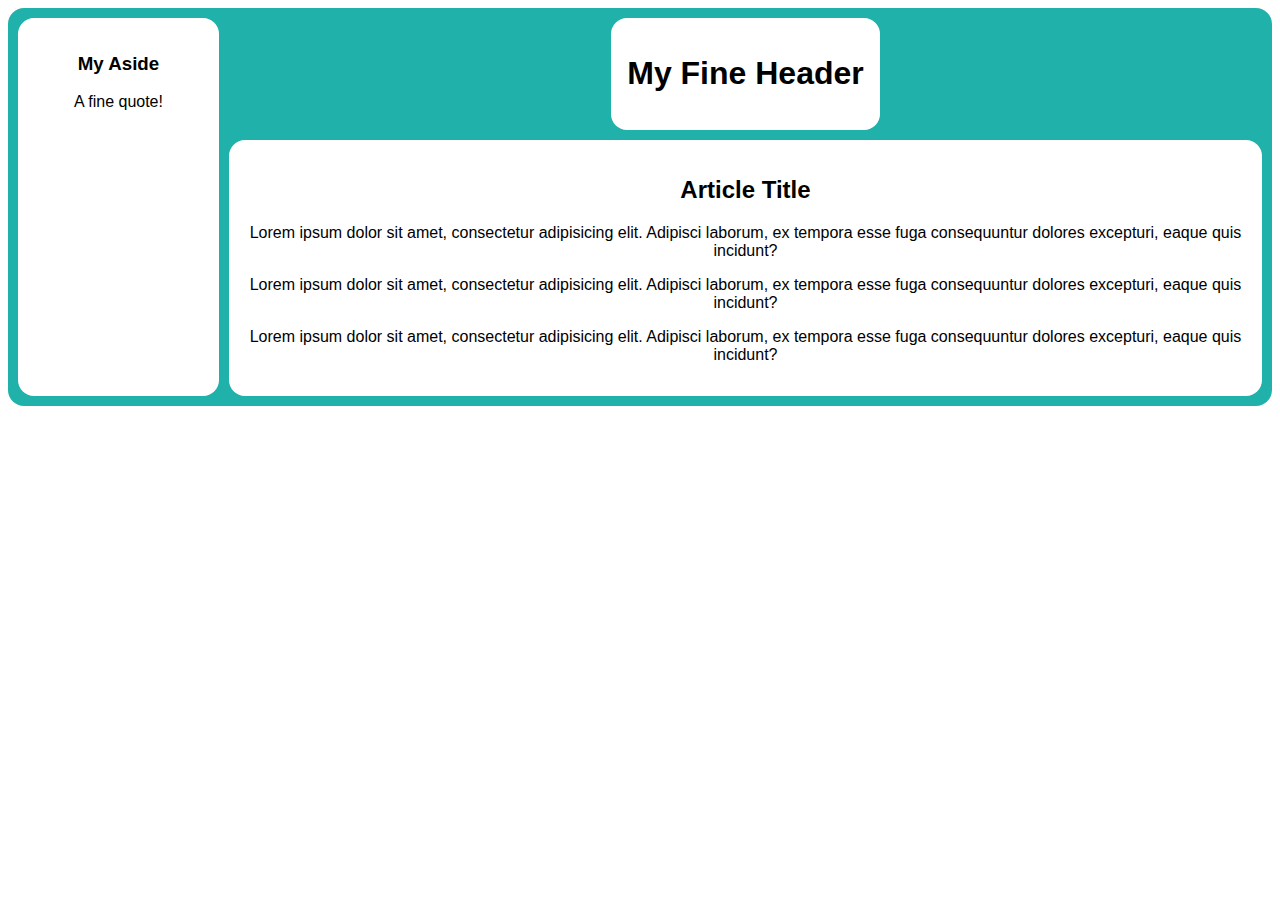
<file: grid/gridBasic/index.html>
<!DOCTYPE html>
<html lang="en">
<head>
	<meta charset="UTF-8">
	<title>Grid</title>
	<meta name="viewport" content="width=device-width, initial-scale=1.0">
	<link href="css/style.css" rel="stylesheet">
</head>

<body>

<!-- INITIAL GRID SETUP-->
<!-- <div class="wrapper">
    <div class="col-1">Cell 1/.col-1</div>
    <div class="col-2">Cell 2/.col-2</div>
    <div class="col-3">Cell 3/.col-3</div>
    <div class="col-4">Cell 4/.col-4</div>
</div> -->

<!-- GRID SETUP WITH SEMANTICS-->
<div class="wrapper">
    <header>
        <h1>My Fine Header</h1>
    </header>
    <article>
        <h2>Article Title</h2>
			<p>Lorem ipsum dolor sit amet, consectetur adipisicing elit. Adipisci laborum, ex tempora esse fuga consequuntur dolores excepturi, eaque quis incidunt?</p>
			<p>Lorem ipsum dolor sit amet, consectetur adipisicing elit. Adipisci laborum, ex tempora esse fuga consequuntur dolores excepturi, eaque quis incidunt?</p>
			<p>Lorem ipsum dolor sit amet, consectetur adipisicing elit. Adipisci laborum, ex tempora esse fuga consequuntur dolores excepturi, eaque quis incidunt?</p>
    </article>
    <aside>
        <h3>My Aside</h3>
        <blockquote>
            A fine quote!
        </blockquote>
    </aside>
</div>

</body>
</html>
</file>
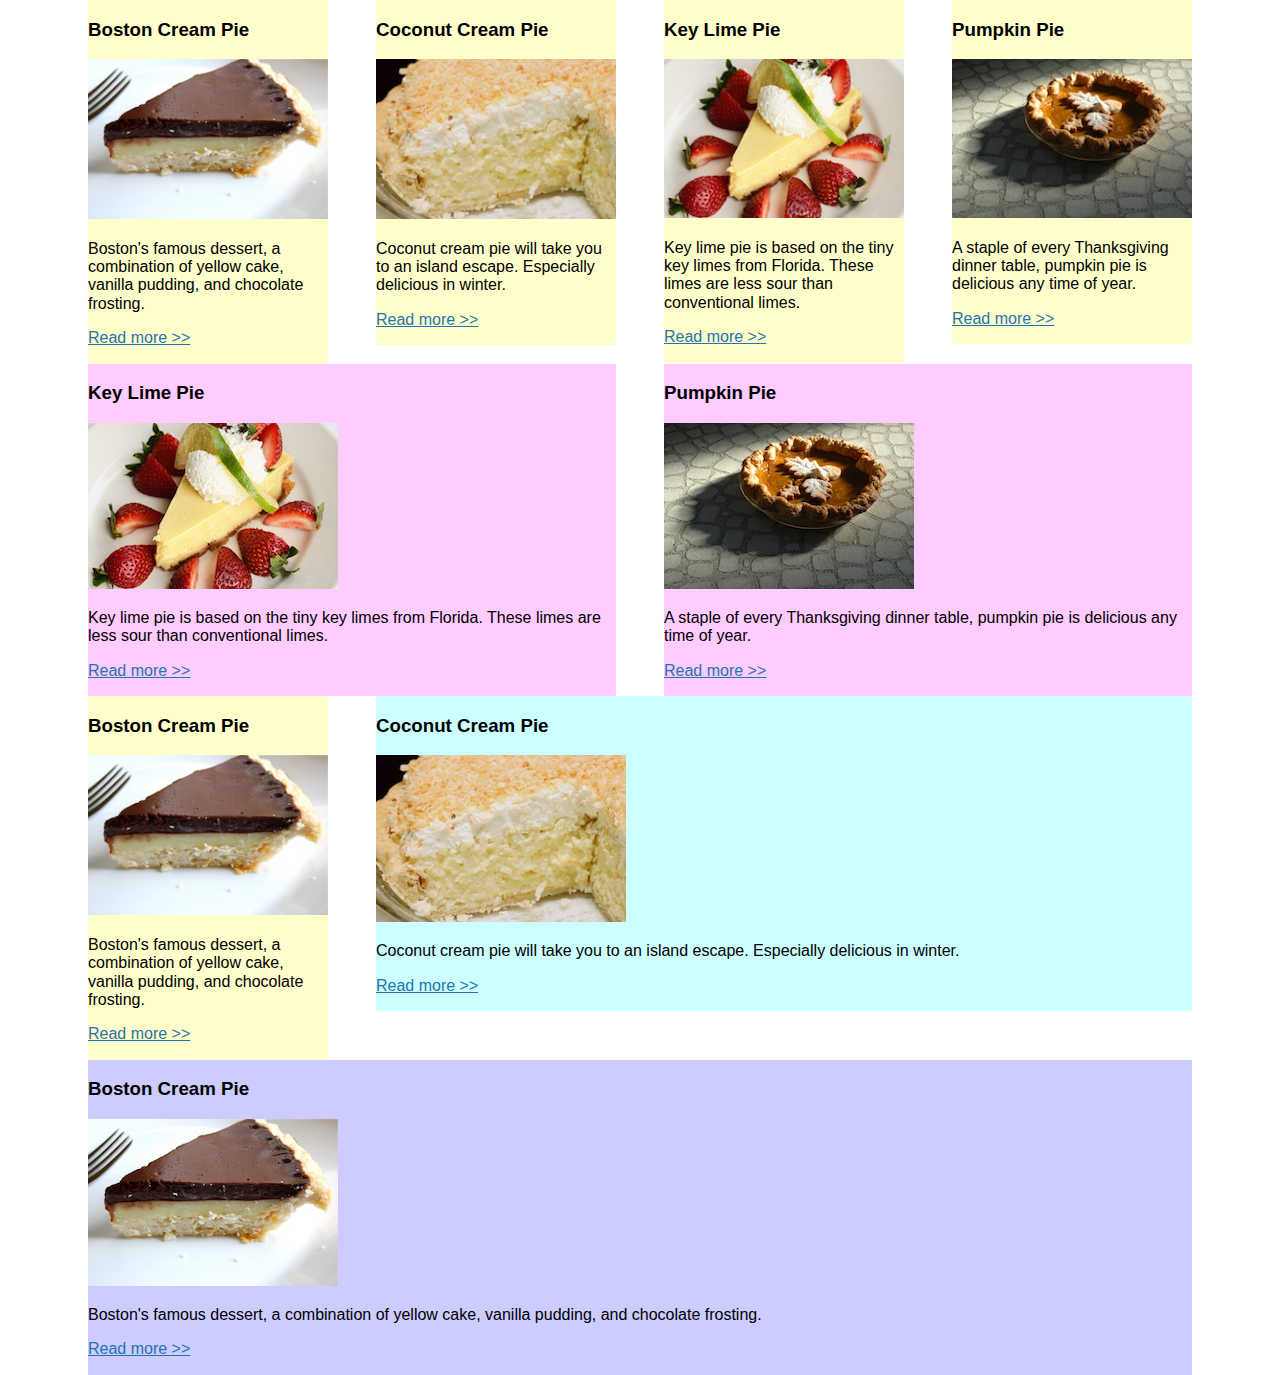
<file: 1-floats/floats.html>
<!DOCTYPE html>
<html lang="en">
<head>
	<meta charset="UTF-8">
	<title>Document</title>
	<meta name="viewport" content="width=device-width, initial-scale=1.0">
	<link rel="stylesheet" href="css/normalize.css">
	<link rel="stylesheet" href="css/floats.css">
</head>
<body>
	<div class="wrapper">
<!-- row 1, 4 individual boxes -->
		<div class="row">
			<article class="col-1-2">
				<h3>Boston Cream Pie</h3>
			    <img src="img/boston-cream.jpg" alt="Boston creme pie.">
			    <p>Boston's famous dessert, a combination of yellow cake, vanilla pudding, and chocolate frosting.</p>
			    <p><a href="http://www.foodnetwork.com/recipes/boston-cream-pie-recipe0-1908702">Read more &gt;&gt;</a></p>
			</article>
			<article class="col-1-2">
		    	<h3>Coconut Cream Pie</h3>
		    	<img src="img/coconut-cream.jpg" alt="Coconut cream pie.">
		    	<p>Coconut cream pie will take you to an island escape. Especially delicious in winter.</p>
		    	<p><a href="https://www.favfamilyrecipes.com/coconut-cream-pie-2/">Read more &gt;&gt;</a></p>
		    </article>
		    <article class="col-1-2">
		    	<h3>Key Lime Pie</h3>
		    	<img src="img/keylime-pie.jpg" alt="Key lime pie.">
		    	<p>Key lime pie is based on the tiny key limes from Florida. These limes are less sour than conventional limes. </p>
		    	<p><a href="https://www.epicurious.com/recipes/food/views/key-lime-pie-108125" target="_blank">Read more &gt;&gt;</a></p>
		    </article>
		    <article class="col-1-2">
		    	<h3>Pumpkin Pie</h3>
		    	<img src="img/pumpkin-pie.jpg" alt="Pumpkin pie.">
		    	<p>A staple of every Thanksgiving dinner table, pumpkin pie is delicious any time of year.</p>
		    	<p><a href="http://www.kingarthurflour.com/recipes/pumpkin-pie-recipe" target="_blank">Read more &gt;&gt;</a></p>
		    </article>
		</div>
<!-- row 2, 2 boxes spanning 2 rows -->
		<div class="row">
		    <article class="col-2">
		    	<h3>Key Lime Pie</h3>
		    	<img src="img/keylime-pie.jpg" alt="Key lime pie.">
		    	<p>Key lime pie is based on the tiny key limes from Florida. These limes are less sour than conventional limes. </p>
		    	<p><a href="https://www.epicurious.com/recipes/food/views/key-lime-pie-108125" target="_blank">Read more &gt;&gt;</a></p>
		    </article>
		    <article class="col-2">
		    	<h3>Pumpkin Pie</h3>
		    	<img src="img/pumpkin-pie.jpg" alt="Pumpkin pie.">
		    	<p>A staple of every Thanksgiving dinner table, pumpkin pie is delicious any time of year.</p>
		    	<p><a href="http://www.kingarthurflour.com/recipes/pumpkin-pie-recipe" target="_blank">Read more &gt;&gt;</a></p>
		    </article>
		</div>
<!-- row 3: narrow left column, wide right/content column -->
		<div class="row">
			<article class="col-1-4">
				<h3>Boston Cream Pie</h3>
			    <img src="img/boston-cream.jpg" alt="Boston creme pie.">
			    <p>Boston's famous dessert, a combination of yellow cake, vanilla pudding, and chocolate frosting.</p>
			    <p><a href="http://www.foodnetwork.com/recipes/boston-cream-pie-recipe0-1908702">Read more &gt;&gt;</a></p>
			</article>
			<article class="col-3">
		    	<h3>Coconut Cream Pie</h3>
		    	<img src="img/coconut-cream.jpg" alt="Coconut cream pie.">
		    	<p>Coconut cream pie will take you to an island escape. Especially delicious in winter.</p>
		    	<p><a href="https://www.favfamilyrecipes.com/coconut-cream-pie-2/">Read more &gt;&gt;</a></p>
		    </article>
		</div>
<!-- row 4: one column -->
		<div class="row">
			<article class="col-4">
				<h3>Boston Cream Pie</h3>
			    <img src="img/boston-cream.jpg" alt="Boston creme pie.">
			    <p>Boston's famous dessert, a combination of yellow cake, vanilla pudding, and chocolate frosting.</p>
			    <p><a href="http://www.foodnetwork.com/recipes/boston-cream-pie-recipe0-1908702">Read more &gt;&gt;</a></p>
			</article>
		</div>
	</div>
</body>
</html>
</file>
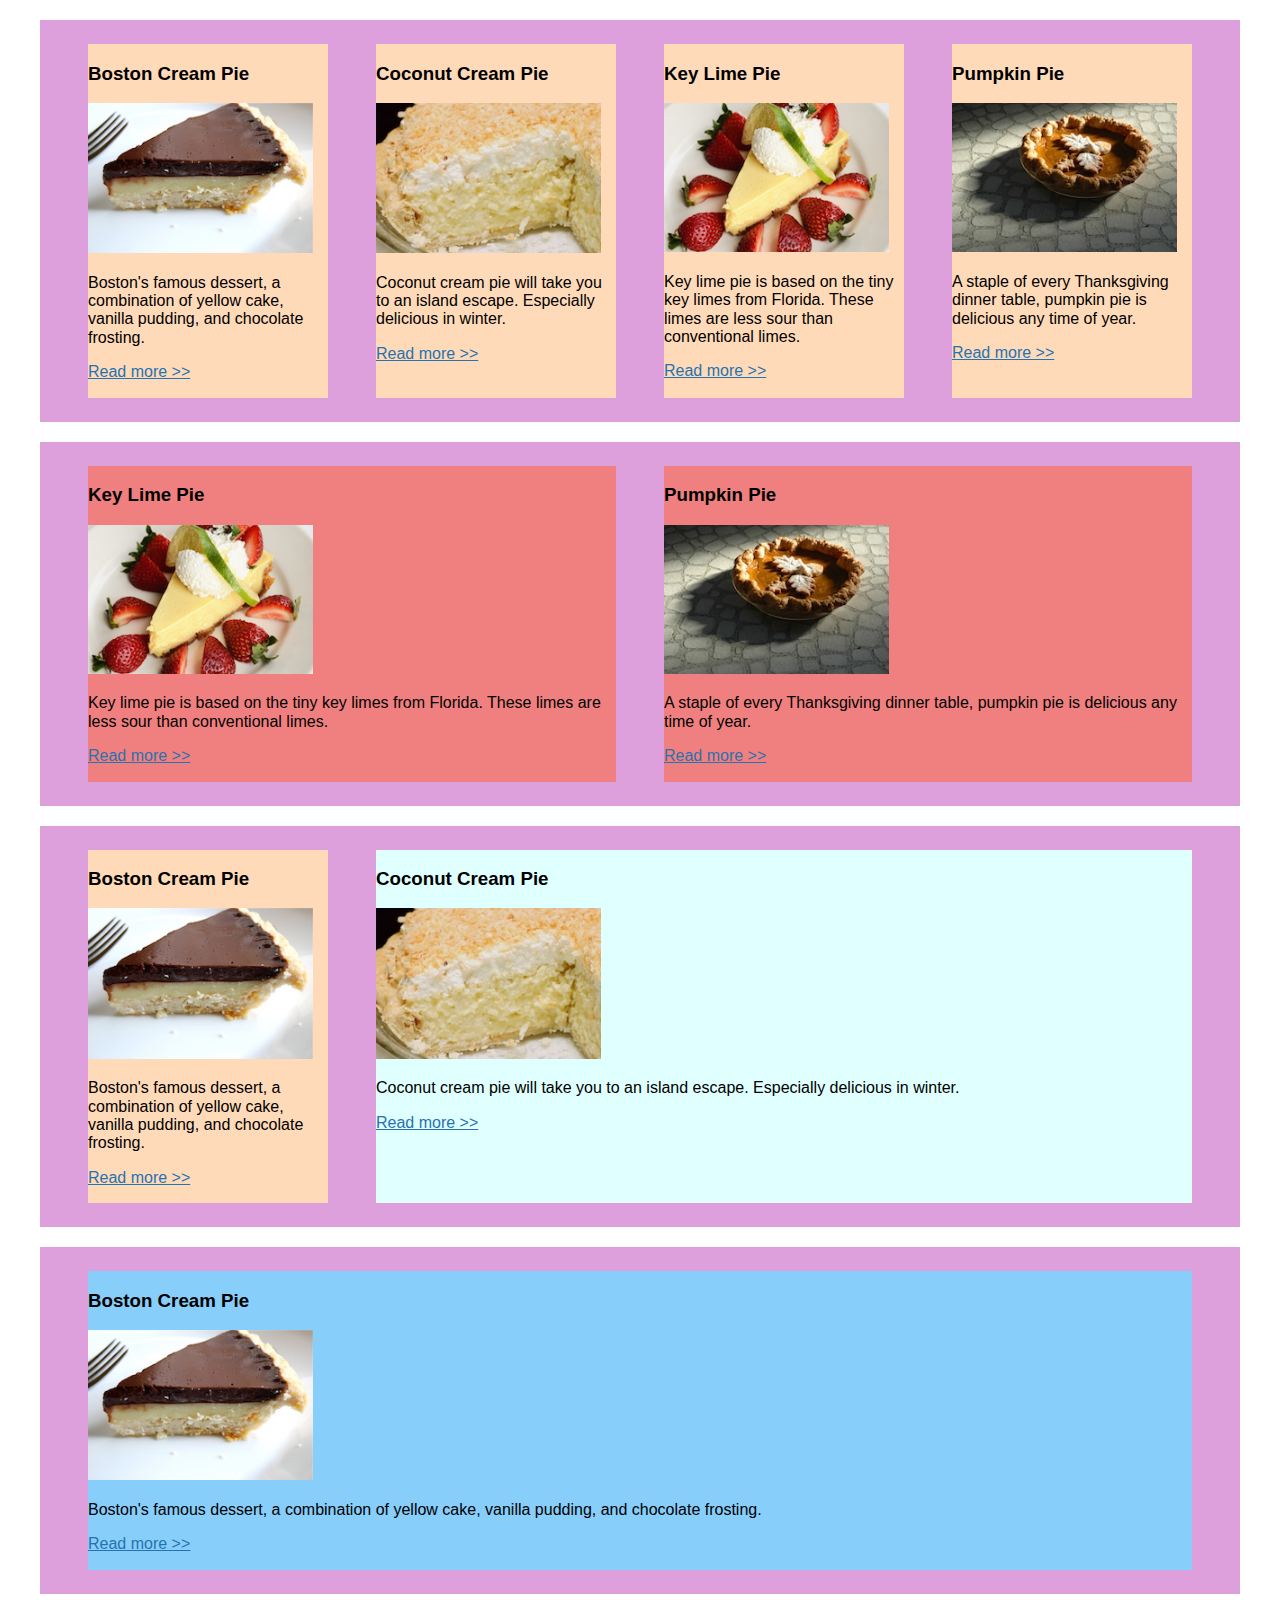
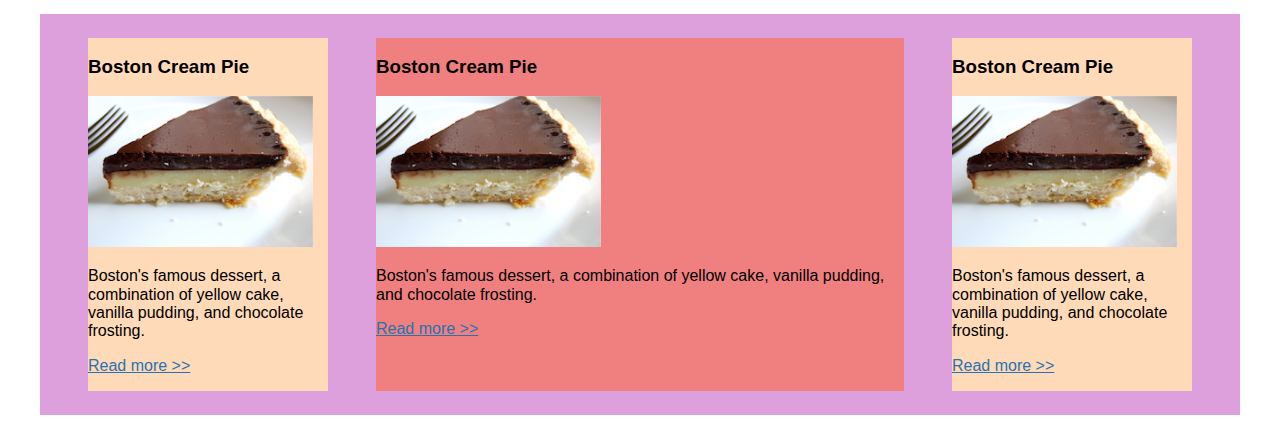
<file: 1-floats/grid/flexbox_grid.html>
<!DOCTYPE html>
<html lang="en">
<head>
	<meta charset="UTF-8">
	<title>Document</title>
	<meta name="viewport" content="width=device-width, initial-scale=1.0">
	<link rel="stylesheet" href="css/normalize.css">
	<link rel="stylesheet" href="css/flexbox.css">
</head>
<body>
	<div class="wrapper">
<!-- row 1, 4 individual boxes -->
		<div class="row">
			<article class="col-1-2">
				<h3>Boston Cream Pie</h3>
			    <img src="img/boston-cream.jpg" alt="Boston creme pie.">
			    <p>Boston's famous dessert, a combination of yellow cake, vanilla pudding, and chocolate frosting.</p>
			    <p><a href="http://www.foodnetwork.com/recipes/boston-cream-pie-recipe0-1908702">Read more &gt;&gt;</a></p>
			</article>
			<article class="col-1-2">
		    	<h3>Coconut Cream Pie</h3>
		    	<img src="img/coconut-cream.jpg" alt="Coconut cream pie.">
		    	<p>Coconut cream pie will take you to an island escape. Especially delicious in winter.</p>
		    	<p><a href="https://www.favfamilyrecipes.com/coconut-cream-pie-2/">Read more &gt;&gt;</a></p>
		    </article>
		    <article class="col-1-2">
		    	<h3>Key Lime Pie</h3>
		    	<img src="img/keylime-pie.jpg" alt="Key lime pie.">
		    	<p>Key lime pie is based on the tiny key limes from Florida. These limes are less sour than conventional limes. </p>
		    	<p><a href="https://www.epicurious.com/recipes/food/views/key-lime-pie-108125" target="_blank">Read more &gt;&gt;</a></p>
		    </article>
		    <article class="col-1-2">
		    	<h3>Pumpkin Pie</h3>
		    	<img src="img/pumpkin-pie.jpg" alt="Pumpkin pie.">
		    	<p>A staple of every Thanksgiving dinner table, pumpkin pie is delicious any time of year.</p>
		    	<p><a href="http://www.kingarthurflour.com/recipes/pumpkin-pie-recipe" target="_blank">Read more &gt;&gt;</a></p>
		    </article>
		</div>
<!-- row 2, 2 boxes spanning 2 columns -->
		<div class="row">
		    <article class="col-2">
		    	<h3>Key Lime Pie</h3>
		    	<img src="img/keylime-pie.jpg" alt="Key lime pie.">
		    	<p>Key lime pie is based on the tiny key limes from Florida. These limes are less sour than conventional limes. </p>
		    	<p><a href="https://www.epicurious.com/recipes/food/views/key-lime-pie-108125" target="_blank">Read more &gt;&gt;</a></p>
		    </article>
		    <article class="col-2">
		    	<h3>Pumpkin Pie</h3>
		    	<img src="img/pumpkin-pie.jpg" alt="Pumpkin pie.">
		    	<p>A staple of every Thanksgiving dinner table, pumpkin pie is delicious any time of year.</p>
		    	<p><a href="http://www.kingarthurflour.com/recipes/pumpkin-pie-recipe" target="_blank">Read more &gt;&gt;</a></p>
		    </article>
		</div>

<!-- row 4: narrow left column, wide right/content column -->
		<div class="row">
			<article class="col-1-4">
				<h3>Boston Cream Pie</h3>
			    <img src="img/boston-cream.jpg" alt="Boston creme pie.">
			    <p>Boston's famous dessert, a combination of yellow cake, vanilla pudding, and chocolate frosting.</p>
			    <p><a href="http://www.foodnetwork.com/recipes/boston-cream-pie-recipe0-1908702">Read more &gt;&gt;</a></p>
			</article>
			<article class="col-3">
		    	<h3>Coconut Cream Pie</h3>
		    	<img src="img/coconut-cream.jpg" alt="Coconut cream pie.">
		    	<p>Coconut cream pie will take you to an island escape. Especially delicious in winter.</p>
		    	<p><a href="https://www.favfamilyrecipes.com/coconut-cream-pie-2/">Read more &gt;&gt;</a></p>
		    </article>
		</div>
<!-- row 4: one column -->
		<div class="row">
			<article class="col-4">
				<h3>Boston Cream Pie</h3>
			    <img src="img/boston-cream.jpg" alt="Boston creme pie.">
			    <p>Boston's famous dessert, a combination of yellow cake, vanilla pudding, and chocolate frosting.</p>
			    <p><a href="http://www.foodnetwork.com/recipes/boston-cream-pie-recipe0-1908702">Read more &gt;&gt;</a></p>
			</article>
		</div>

<!-- row 5: 1-2-1 layout -->
	<div class="row">
		<article class="col-5-1">
			<h3>Boston Cream Pie</h3>
			<img src="img/boston-cream.jpg" alt="Boston creme pie.">
			<p>Boston's famous dessert, a combination of yellow cake, vanilla pudding, and chocolate frosting.</p>
			<p><a href="http://www.foodnetwork.com/recipes/boston-cream-pie-recipe0-1908702">Read more &gt;&gt;</a></p>
		</article>
		<article class="col-5-2">
			<h3>Boston Cream Pie</h3>
			<img src="img/boston-cream.jpg" alt="Boston creme pie.">
			<p>Boston's famous dessert, a combination of yellow cake, vanilla pudding, and chocolate frosting.</p>
			<p><a href="http://www.foodnetwork.com/recipes/boston-cream-pie-recipe0-1908702">Read more &gt;&gt;</a></p>
		</article>
		<article class="col-5-1">
			<h3>Boston Cream Pie</h3>
			<img src="img/boston-cream.jpg" alt="Boston creme pie.">
			<p>Boston's famous dessert, a combination of yellow cake, vanilla pudding, and chocolate frosting.</p>
			<p><a href="http://www.foodnetwork.com/recipes/boston-cream-pie-recipe0-1908702">Read more &gt;&gt;</a></p>
		</article>
	</div>


	</div>
</body>
</html>
</file>
<file: 2-flexbox/3-excercise/css/styles.css>
@charset "UTF-8";
html {
  box-sizing: border-box;
}
*, *:before, *:after {
  box-sizing: inherit;
}
body {
	font-family: "Cabin", Arial, Geneva, sans-serif;
	background-image: url(../img/clouds.png);
	margin: 0px;
	padding: 0px;
}
h1,h2,h3,h4,h5,h6 {
  font-family: 'Niconne', cursive;
  font-weight: normal;
  color: #C80060;
}
.wrapper {
	margin: 0 auto;
  max-width: 1200px;
}
article img {
  border-radius: 10px;
}
img.responsive {
  width: 100%;
  max-width: 250px;
}
.button {
  background-color: #c80060;
  color: white;
  padding: 0.3em 1em;
  font-weight: bold;
  text-decoration: none;
  border-radius: 30px;
  display: inline-block;
  border: 2px solid #c80060;
}
.button:hover {
  color: #c80060;
  background-color: white;
}
nav {
  background: url(../img/scallop.png) repeat-x;
}
nav ul.full-width {
  list-style-type: none;
  background-color: #e6bf98; 
  padding: .75em;
  margin: 12px 0 0 0;
  border-bottom: 3px solid #cc8850;
  overflow: auto;

}
/* splits nav into 2 columns
http://stackoverflow.com/questions/13104818/simple-2-column-navigation-with-css-and-a-single-list */
nav li:nth-child(even) {
  width: 50%;
  float: right;
  padding: 0.5em;
}
nav li:nth-child(odd) {
  width: 50%;
  float: left;
    padding: 0.5em;
}
nav a {
  color: #c80060;
  text-decoration: none;
  display: block;
  padding-left:3.333333%;
}
nav a:hover {
  color:#00c4c7;
}

div.row {
  background-color: #fff6e0;
  border-bottom-left-radius: 10px;
  border-bottom-right-radius: 10px;
  padding: 1em;
}
/* image gallery */
ul.gallery {
  margin: 0;
  padding: 0;
  list-style-type: none;
  display: flex;
  flex-flow: row wrap;
}
.gallery li {
  flex: 0 0 100%;
}
.gallery img { 
  width: 100%; 
  max-width: 300px;
}

[class*='sidebar'] {
  border: 1px solid #00c4c7;
  border-radius: 10px;
}
[class*='sidebar'] h3 {
  margin: 0;
  color: white;
  background-color: #00c4c7;
  border-top-left-radius: 10px;
  border-top-right-radius: 10px;
  padding-left: 0.5em;
}
[class*='sidebar'] img {
  border-radius: 0px 0px 10px 10px;
  width: 100%;
  max-width: 250px;
  display: block; /* without this, there is a gap between the image and border -- space for descenders in text, for inline elements */
} 
.sidebar-secondary {
  border-color: #c80060;
}
.sidebar-secondary h3 {
  background-color: #c80060;
}
blockquote {
  padding: 0em;
  margin: 0;
}
blockquote p, 
blockquote cite {
  padding: 0 1em;
}
blockquote cite {
  text-transform: uppercase;
  font-style: normal;
  padding-bottom: 1em;
  display: block;
}
footer {
  background-color: #00CDD1;
  color: white;
  clear: both;
  margin: 0 0.5em 3em 0.5em;
}
footer p {
  text-align: center;
}
footer img {
  width: 52px;
}
footer a {
  color: white;
  text-decoration: none;
}
/* grid system */
.row {
  display: flex;
  flex-flow: row wrap;
  flex: 0 1 auto;
}
[class*="col-"] {
  flex: 0 0 92%;
  margin: 0 4%;
}
.full-width {
  flex: 0 0 100%;
  margin: 0;
}
[class*="sidebar"] {
  flex: 0 0 100%;
  margin-bottom: 2em;
  margin-right: 1em;
}
.row.col-1-4 {
  margin-top: 3em;
}
/* global alignment options */
.reverse {
  flex-direction: row-reverse;
}
.floatright,
.floatleft {
  float: none;
  display: block;
  margin: 0 auto;
}
/* Small devices (tablets, 768px and up) */
@media (min-width: 550px) { 
  .wrapper {
      width: 97%;
      max-width: 767px;
  }
  div.row {
    padding: 0 2em;
  }
  .heading {
    background: url(../img/header-850.jpg) no-repeat;
    height: 130px;
  }
  nav li,
  nav li:nth-child(even),
  nav li:nth-child(odd) {
    display: inline-block;
    float: none;
    width: auto;
    padding: 0;
  }
  nav a {
      padding: 0em 1em 0em 1em;
  }
  .floatleft {
    float: left;
    margin: 0 1em 1em 0;
  }
  .floatright {
    float: right;
    margin: 0 0 1em 1em;
  }
  .gallery li {
    flex: 0 0 50%;
  }
  [class*='col-']{
    margin-left: 4%;
    margin-right: 0%;
  }
  .col-1-2,
  .col-2,
  [class*="sidebar"] {
    flex: 0 0 44%; 
  }
  .col-1-4,
  .col-3,
  .col-4 {
    flex: 0 0 92%;
  }
  .reverse [class*='col-'] {
    margin-left: 0%;
    margin-right: 4%;
  }
}
/* Large devices (large desktops, 1200px and up) */
@media (min-width: 850px) { 
  .wrapper {
      width: 97%;
      max-width: 1200px;
      float: none;
  }
  h2 {
    font-size: 3em;
    border-bottom: 2px dotted #c80060;
  }
  h3 {
    font-size: 2em;
  }
  .heading {
    background: url(../img/header-1200.jpg) no-repeat;
    height: 183px;
  }
  div.row {
    padding: 0;
  }
  nav li,
  nav li:nth-child(even),
  nav li:nth-child(odd) {
    display: inline-block;
    float: none;
    width: auto;
    padding: 0;
  }
  nav a {
      padding: 0em 1em 0em 1em;
  }
  .gallery  li {
    flex: 0 0 33%;
  }
  .col-1-2,
  .col-1-4 {
    flex: 0 0 20%;
  }
  .col-2,
  .col-2-4 {
    flex: 0 0 44%;
  }
  .col-3 {
    flex: 0 0 68%;
  }
  .col-4 {
    flex: 0 0 92%;
  }
  [class*="sidebar"] {
    flex: 0 0 100%;
  }
  .order-first {
    order: 1;
  } 
  .order-second {
    order: 2;
  }
  .order-third {
    order: 3;
  }
  .order-fourth {
    order: 4;
  }
}
</file>
<file: 3-grid/2-mondrian-basic/painting.css>
.wrapper {
	width: 600px;
	height: 600px;
	display: grid;
	grid-template-rows: 0.34fr 0.42fr 0.12fr 0.12fr; /* 170px 210px 61px 61px */
	grid-template-columns: 0.23fr 0.69fr 0.08fr; /* 124px 376px 42px*/
	grid-gap: 30px 20px; 
	background-color: black;
}

div {
	border: 1px solid black;
	background-color: white;
}
.a {
	grid-row: 1/2;
	grid-column: 1/2;

}
.b {
	grid-row: 2/3;
	grid-column: 1/2;
}
.c {
	grid-row: 1/3;
	grid-column: 2/4;
	background-color: red;
}
.d {
	grid-row: 3/5;
	grid-column: 1/2;
	background-color: blue;
	color: white;
}
.e {
	grid-row: 3/5;
	grid-column: 2/3;
}
.f {
	grid-row: 3/4;
	grid-column: 3/4;
}
.g {
	grid-row: 4/5;
	grid-column: 3/4;
	background-color: yellow;
}
@media (min-device-width: 750px) and (max-device-width: 950px)  {
  	.wrapper {
		grid-template-rows: 0.12fr 0.12fr 0.42fr 0.34fr; /* 61px 61px 210px 170px */
		grid-template-columns: 0.08fr 0.69fr 0.23fr; /* 42px 376px 124px*/
		grid-gap: 30px 20px; 
		background-color: green;
	}
	.a {
		grid-row: 4/5;
		grid-column: 3/4;
	}
	.b {
		grid-row: 3/4;
		grid-column: 3/4;
	}
	.c {
		grid-row: 3/5;
		grid-column: 1/3;
	}
	.d {
		grid-row: 1/3;
		grid-column: 3/4;
		background-color: blue;
	}
	.e {
		grid-row: 1/3;
		grid-column: 2/3;
	}
	.f {
		grid-row: 2/3;
		grid-column: 1/2;
	}
	.g {
		grid-row: 1/2;
		grid-column: 1/2;
	}
}
@media (max-device-width: 749px)  {
	.wrapper {
	  display: block;
	  background-color: orange;
	}
}
</file>
<file: 3-grid/3-mondrian-advanced/style.css>
/* Based on "Composition II in Red, Blue, and Yellow," by Piet Mondrian (1930): https://en.wikipedia.org/wiki/Piet_Mondrian */


  .wrapper {
    width: 633px;
    height: 458px;
    /* background: url(mondrian2.png) no-repeat; */
    background-color: black;
  
  }
  div {
    border: 1px solid black;
    background-color: white;
    /* opacity: 0.5; */
    display: grid;
    grid-gap: 5px;
    grid-template-columns: 300px 88px 150px 68px;
    grid-template-rows: 70px 24px 56px 50px 80px 145px;
  }
  .a {
    grid-row: 1/6;
    grid-column: 1/2;
    background-color: red;
  }
  .b {
    grid-row: 1/3;
    grid-column: 2/3;
    background-color: yellow;
  }
  .c {
    grid-row: 1/4;
    grid-column: 3/4;
  }
  .d {
    grid-row: 1/2;
    grid-column: 4/5;
    background-color: red;
  }
  .e {
    grid-row: 3/6;
    grid-column: 2/3;
  }
  .f {
    grid-row: 4/5;
    grid-column: 3/4;
    background-color: blue;
  }
  .g {
    grid-row: 2/5;
    grid-column: 4/5;
  }
  .h {
    grid-row: 6/7;
    grid-column: 1/2;
  }
  .i {
    grid-row: 6/7;
    grid-column: 2/3;
    background-color: blue;
  }
  .j {
    grid-row: 5/7;
    grid-column: 3/5;
    background-color: yellow;
  }

@media (max-width: 749px) {
  .wrapper {
    display: block;
    max-width: 95%;
    margin: 0 auto;
    background-color: orange;
  }
  div {
    grid-template-rows: 20px;
  }
}
</file>
<file: grid/gridBasic/css/style.css>
.wrapper {
    display: grid;
    grid-gap: 10px;
    padding: 10px;
    background: lightseagreen;
    border-radius: 1em;
	font-family: Arial, sans-serif;
}

/* APPLIES PADDING AND BR TO WRAPPER AND ALL CHILDREN */
.wrapper > * {
	padding: 1em;
	border-radius: 1em;
}


/* INTRO */
.col-1 {
    padding: 20px;
    margin: 0 auto;
    background: white;
    text-align: center;
    grid-column: 1 / 2;
    grid-row: 1 / 3;
}

.col-2 {
    padding: 20px;
    margin: 0 auto;
    background: white;
    text-align: center;
    grid-column: 2 / 3;
    grid-row: 1 / 2;
}

.col-3 {
    padding: 20px;
    margin: 0 auto;
    background: white;
    text-align: center;
    grid-column: 3 / 4;
    grid-row: 1 / 2;
}

.col-4 {
    padding: 20px;
    margin: 0 auto;
    background: white;
    text-align: center;
    grid-column: 3 / 4;
    grid-row: 2 / 3;
}

/* SYMANTICS */

header {
    padding: 20px;
    margin: 0 auto;
    background: white;
    text-align: center;
    grid-column: 2 / 3;
    grid-row: 1 / 2;
}

article {
    padding: 20px;
    margin: 0 auto;
    background: white;
    text-align: center;
    grid-column: 2 / 3;
    grid-row: 2 / 3;
}

aside {
    padding: 20px;
    margin: 0 auto;
    background: white;
    text-align: center;
    grid-column: 1 / 2;
    grid-row: 1 / 3;
}

@media (min-width: 650px) { 
	header {
		grid-column: 1 / 2;
		grid-row: 2 / 3;
	}
	article {
		grid-column: 1 / 2;
		grid-row: 1 / 2;
	}
	aside {
		grid-column: 2 / 3;
		grid-row: 1 / 3;
	}
}

@media (min-width: 1000px) { 
	header {
		grid-column: 2 / 3;
		grid-row: 1 / 2;
	}
	article {
		grid-column: 2 / 3;
		grid-row: 2 / 3;
	}
	aside {
		grid-column: 1 / 2;
		grid-row: 1 / 3;
	}
}
</file>
<file: 1-floats/css/floats.css>
/* Border box declaration 
https://www.paulirish.com/2012/box-sizing-border-box-ftw/ */
html {
	box-sizing: border-box;
  }
  /* inherit border-box on all elements in the universe and before and after
   */
  *, 
  *:before, 
  *:after {
	box-sizing: inherit;
  }
  
  body {
	  font-family: Arial, Geneva, sans-serif;
  }
  a {
	  color: #2772B0;
  }
  .wrapper {
	  width: 97%;
	  max-width: 1200px;
	  margin: 0 auto;
	  float: none;
	  background-color: #fff;
  }
  
  div img {
	  width: 100%;
	  max-width: 250px; 
  }
  /* grid system */
  
  .row::after {
	  content:"";
	  display: table;
	  clear:both;
  } 
  [class*='col-'] {
	  width: 92%;
	  margin-left: 4%;
	  margin-right: 4%;
	  min-height: 1px;
  }
  
  .col-1-2, 
  .col-1-4 {
	  background-color: #ffc;
  }
  .col-2 {
	  background-color: #fcf;
  }
  .col-3 {
	  background-color: #cff;
  }
  .col-4 {
	  background-color: #ccf;
  }
  
  /* media queries */
  
  /* Mobile Landscape Screen Sizes */
  @media only screen and (min-width: 480px)  {
	  [class*='col-'] {
		  margin-right: 0;
		  min-height: 1px;
		  float: left;
	  }
	  .col-1-2,
	  .col-2 {
		  width: 44%;
	  }
	  .col-1-4,
	  .col-3,
	  .col-4 {
		  width: 92%;
	  }
  
  }
  /* Desktop screen Sizes */
  @media only screen and (min-width: 768px) {
	  .col-1-2, 
	  .col-1-4 {
		  width: 20%;
	  }
	  .col-2 {
		  width: 44%;
	  }
	  .col-3 {
		  width: 68%;
	  }
	  .col-4 {
		  width: 92%;
	  }
  }
</file>
<file: 1-floats/grid/css/flexbox.css>
/* Border box declaration 
https://www.paulirish.com/2012/box-sizing-border-box-ftw/ */
html {
  box-sizing: border-box;
}
/* inherit border-box on all elements in the universe and before and after
 */
*, 
*:before, 
*:after {
  box-sizing: inherit;
}

body {
	font-family: Arial, Geneva, sans-serif;
}
a {
	color: #2772B0;
}
.wrapper {
	width: 97%;
	max-width: 1200px;
	margin: 0 auto;
	float: none;
	background-color: #fff;
}

div img {
	width: 100%;
	max-width: 225px; 
}

/* grid system -- mobile first! */
.row {
	display: flex;
	flex-flow: row wrap;
	background: plum;
	margin: 20px 0;
}

[class*='col-'] {
	margin: 2% 0 2% 4%;
	flex: 0 0 92%;
}

.col-1-2,
.col-1-4,
.col-5-1 {
	background: peachpuff;
}
.col-2,
.col-5-2 {
	background: lightcoral;
}
.col-3 {
	background: lightcyan;
}
.col-4 {
	background: lightskyblue;
}

.col-5-2 {
	order: -1;
}

/* Mobile Landscape Screen Sizes */
@media only screen and (min-width: 480px)  {
	.col-1-2,
	.col-2,
	.col-5-1 {
		flex: 0 0 44%;
	}
	.col-1-4,
	.col-3,
	.col-4 {
		flex: 0 0 92%;
	}

	.col-5-2 {
		order: -1;
	}
	.col-5-1 {
		flex: 0 0 44%;
	}
}

/* Desktop screen Sizes */
@media only screen and (min-width: 768px) {
	.col-1-2,
	.col-1-4,
	.col-5-1 {
		flex: 0 0 20%;
	}
	.col-2,
	.col-5-2 {
		order: inherit;
		flex: 0 0 44%;
	}
	.col-3 {
		flex: 0 0 68%;
	}
	.col-4 {
		flex: 0 0 92%;
	}
}
</file>
